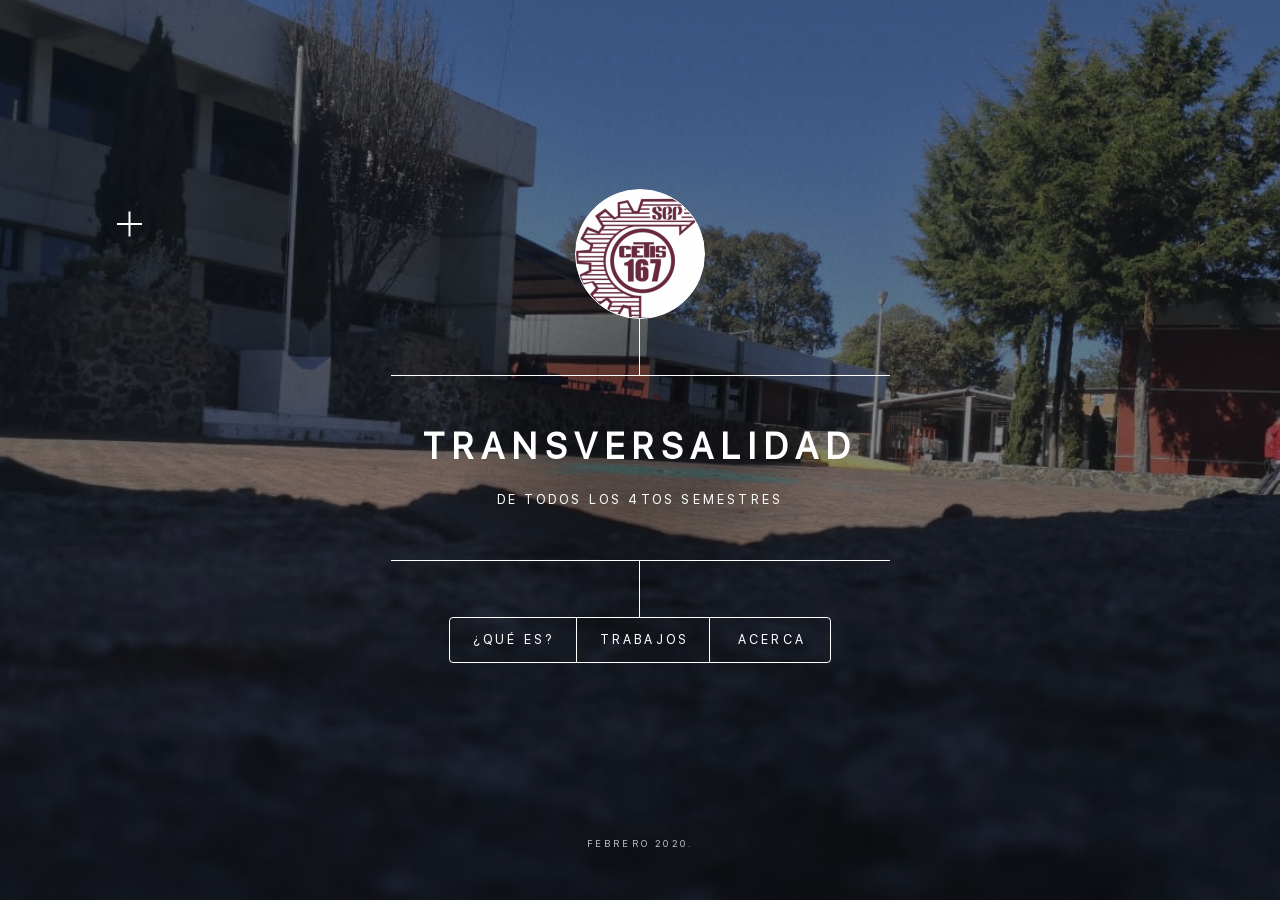
<file: index.html>
<!DOCTYPE HTML>
<html lang="es">
<head>
    <title>CARNICOS</title>
    <meta charset="utf-8" />
    <meta name="viewport" content="width=device-width, initial-scale=1, user-scalable=no" />
    <link rel="stylesheet" href="assets/css/main.css" />
    <link rel="stylesheet" href="assets/css/menu.css">
    <noscript><link rel="stylesheet" href="assets/css/noscript.css" /></noscript>
    <link rel="shortcut icon" href="favicon.ico" type="image/x-icon">
    <link rel="icon" href="favicon.ico" type="image/x-icon">
</head>
 
<body class="is-preload">
    <div id="wrapper">
        <header id="header">
            
            <div class="logo">
                <div class="container">

                    <input type="checkbox" id="toggle">
                    <label for="toggle" class="buton"></label>
            
                    <nav class="nav">
                        <a href="index.html">Inicio</a>
                        <a href="paninis.html">Paninis</a>
                        <a href="embutidos.html">Embutidos</a>
                        <a href="material.html">Materias</a>
                    </nav>
            
                </div>
            </div>
            <div class="content">
                <div class="inner">
                    <h1>Transversalidad</h1>
                    <p>De todos los 4tos semestres</p>
                </div>
            </div>
            <nav>
                <ul>
                    <li><a href="#intro">¿Qué es?</a></li>
                    <li><a href="#work">Trabajos</a></li>
                    <li><a href="#about">Acerca</a></li>
                </ul>
            </nav>
	</header>
        <div id="main">

            <!-- Intro -->
            <article id="intro">
                <h2 class="major">¿Que es "CARNICOS"?</h2>
                <span class="image main"><img src="images/carne.png" alt="CARNICOS" />
                </span>
                <p>El objetivo de este ejercicio es poner en práctica el concepto de transversalidad, desde la 
                    identificación de los aprendi   zajes esperados de cada asignatura, la discusión e identificación  
                    de los aprendizajes esperados comunes para diferentes asignaturas, y la determinación de las
                     evidencias necesarias para comprobar estos aprendizajes en los alumnos, es decir,
                    poner en práctica la transversalidad en el Nuevo Currículo de la Educación Media Superior <br> <center>
                    <a href="#work">---></a> <br><br></center>
                    <center>
                    <a href="paninis.html" class="button">Paninis</a></p>
                    <a href="embutidos.html" class="button">Embutidos</a></p>
                    </center>
                </p>
            </article>
            <article id="work">
                <h2 class="major">Trabajo</h2>
                <span class="image main"><img src="images/img1.jpg" alt="Cestis167" /></span>
                <p>Cada uno de los módulos que integran la carrera técnica tiene competencias profesionales valoradas 
                 y reconocidas en el mercado laboral, así como la identificación de los sitios de inserción, de acuerdo 
                 con el Sistema de Clasificación Industrial de América del Norte <a href="https://www.inegi.org.mx/app/scian/">(SCIAN)</a>, además de la relación de las 
                 ocupaciones según la Clasificación Mexicana de Ocupaciones <a href="https://www.inegi.org.mx/app/biblioteca/ficha.html?upc=702825003336">(CMO)</a>, en las cuales el egresado podrá desarrollar 
                 sus competencias en el sector productivo. Asimismo se contó con la participación de la Secretaría del Trabajo y 
                 Previsión Social en la integración de conceptos correspondientes al tema de productividad laboral incluidos 
                 transversalmente en las competencias profesionales y, por medio de lecturas recomendadas, en el apartado de 
                 fuentes de información. <br> <center>
                <a href="#intro"><---</a>---<a href="#about">---></a></p></center>
                 <section>
                    <center>
                        <a href="material.html" class="button">Ver</a>
                    </center>
                    </section>
            </article>
            <article id="about">
                <h2 class="major">Acerca</h2>
                <span class="image main"><img src="images/abocet.jpg" alt="" /></span>
                 <center><h3>Centro de Estudios Tecnológicos Industrial y de Servicio No. 167 <br>
                "Hermanos Flores Magón" <br> <br>
                <a href="http://cetis167edu.com.mx/" class="button">Visitar</a></h3>
                <h3>Creadores</h3>
                <a href="creators.html" class="button">Ver</a> <br><br> <center>
                <a href="#work"> <--- </a></center>
            </article>
          </div>

        <footer id="footer">
            <p class="copyright">Febrero 2020.</p>
        </footer>
    </div>
    <div id="bg"></div>
    <script src="assets/js/jquery.min.js"></script>
    <script src="assets/js/browser.min.js"></script>
    <script src="assets/js/breakpoints.min.js"></script>
    <script src="assets/js/util.js"></script>
    <script src="assets/js/main.js"></script>

</body>

</html>
</file>
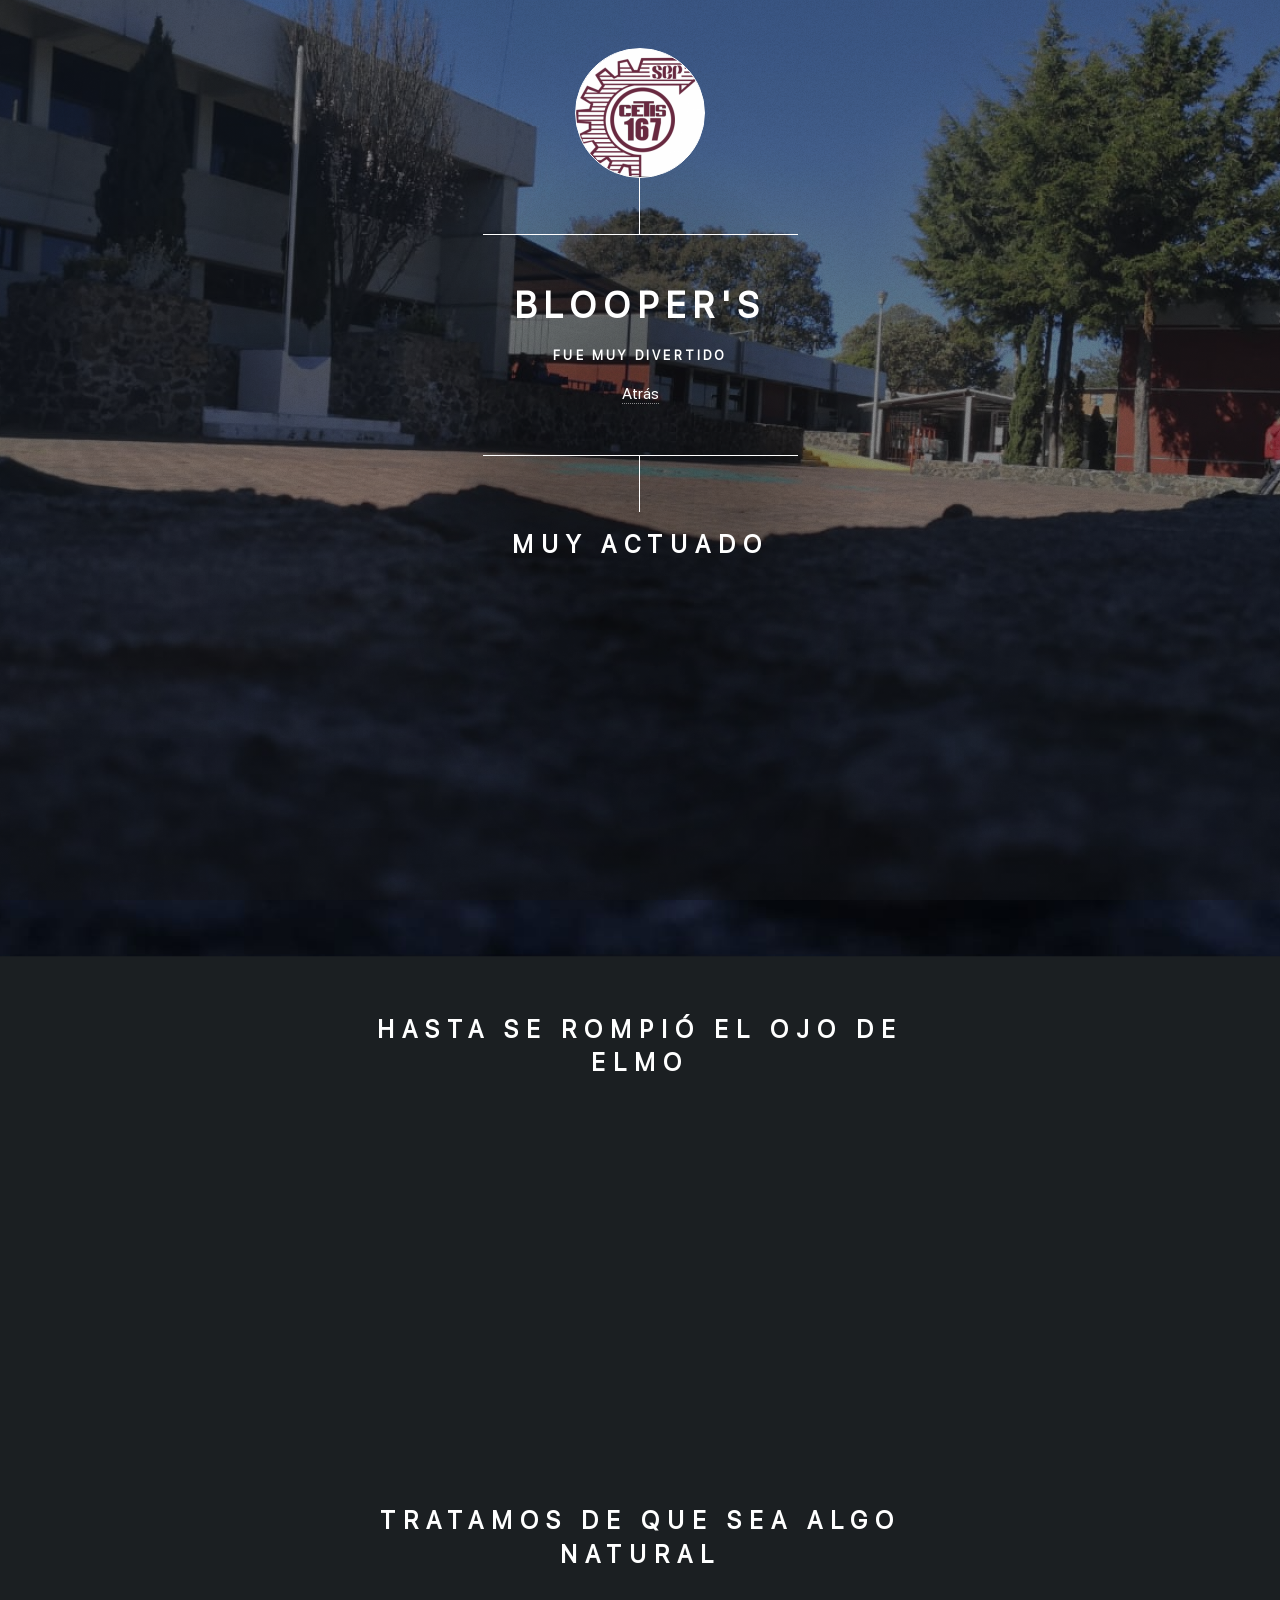
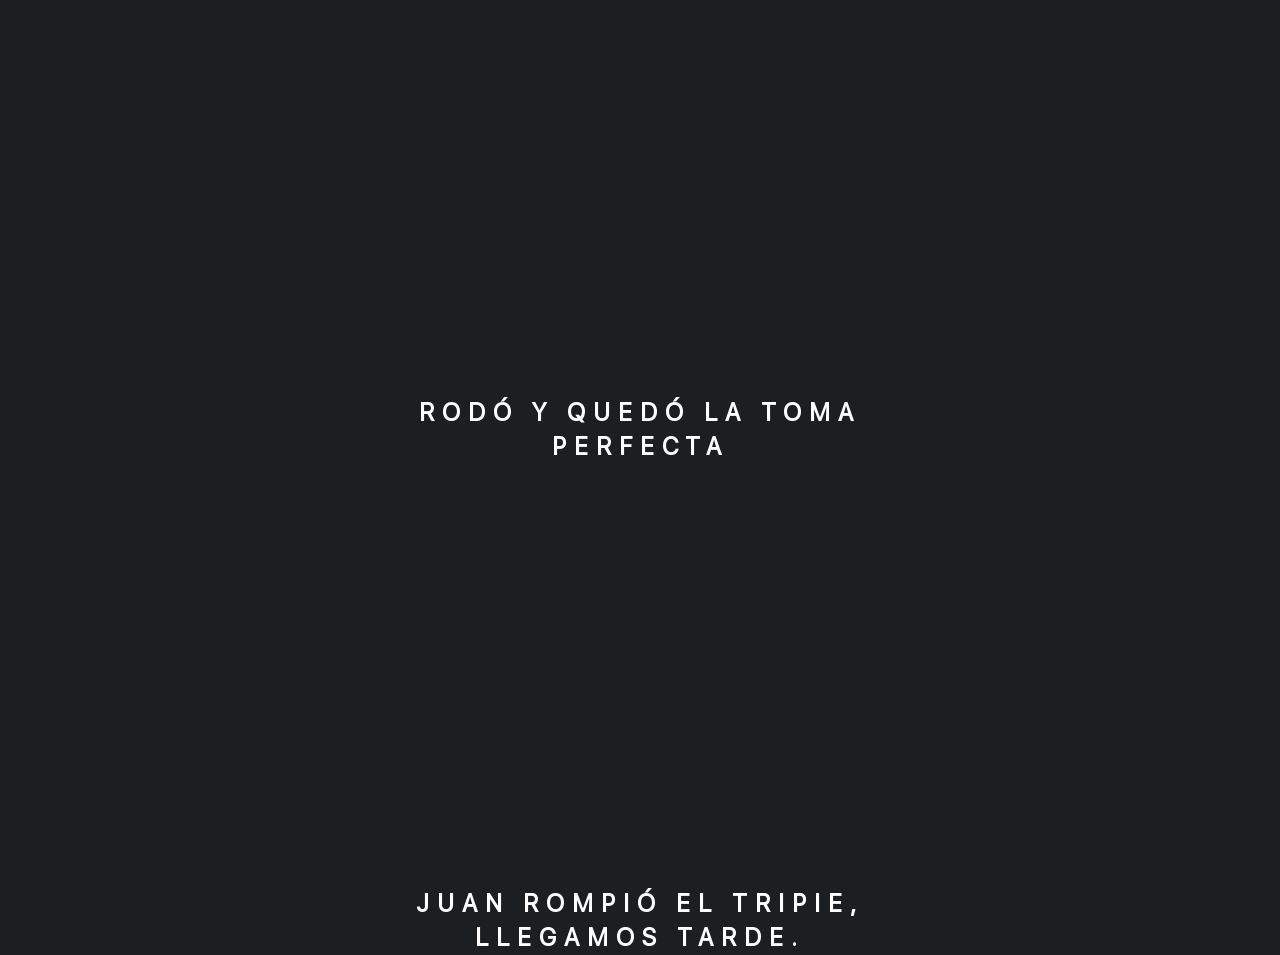
<file: blooper.html>
<!DOCTYPE HTML>
<html lang="es">

<head>
    <title>CARNICOS</title>
    <meta charset="utf-8" />
    <meta name="viewport" content="width=device-width, initial-scale=1, user-scalable=no" />
    <link rel="stylesheet" href="assets/css/main.css" />
    <noscript><link rel="stylesheet" href="assets/css/noscript.css" /></noscript>
    <link rel="shortcut icon" href="favicon.ico" type="image/x-icon">
    <link rel="icon" href="favicon.ico" type="image/x-icon">
</head>

<body class="is-preload">
    <div id="wrapper">
        <header id="header">
            <div class="logo">
                <span></span>
            </div>
            <div class="content">
                <div class="inner">
                    <h1>Blooper's</h1>
                    <h4>Fue muy divertido</h4>
                    <a href="ingles.html">Atrás</a>
                    <p>
                </div>
            </div>
            <section> 
                <main class="main1">
                <center>
                <h2>Muy actuado</h2><br>
                <iframe width="600" height="400" src="https://www.youtube.com/embed/OQc9dLsY_rU" 
                frameborder="0" allow="accelerometer; autoplay; encrypted-media; gyroscope; 
                picture-in-picture" allowfullscreen></iframe>
                <h2>Hasta se rompió el ojo de elmo</h2>
                <iframe width="600" height="400" src="https://www.youtube.com/embed/DL8eVGQKL3U"
                 frameborder="0" allow="accelerometer; autoplay; encrypted-media; gyroscope;
                  picture-in-picture" allowfullscreen></iframe>
                <h2>Tratamos de que sea algo natural</h2>
                <iframe width="600" height="400" src="https://www.youtube.com/embed/O3cGZ-HIvL0"
                 frameborder="0" allow="accelerometer; autoplay; encrypted-media; gyroscope; 
                 picture-in-picture" allowfullscreen></iframe>
                <h2>Rodó y quedó la toma perfecta</h2>
                <iframe width="600" height="400" src="https://www.youtube.com/embed/6qe5jNhbpZk" 
                frameborder="0" allow="accelerometer; autoplay; encrypted-media; gyroscope;
                 picture-in-picture" allowfullscreen></iframe>
                <br>
                <h2>Juan rompió el tripie, llegamos tarde.</h2>
            </main></center>
        </section>
    </div>
    </header>
    <div id="main">
    </div>
    </div>
    <div id="bg"></div>
    <script src="assets/js/jquery.min.js"></script>
    <script src="assets/js/browser.min.js"></script>
    <script src="assets/js/breakpoints.min.js"></script>
    <script src="assets/js/util.js"></script>
    <script src="assets/js/main.js"></script>

</body>

</html>
</file>
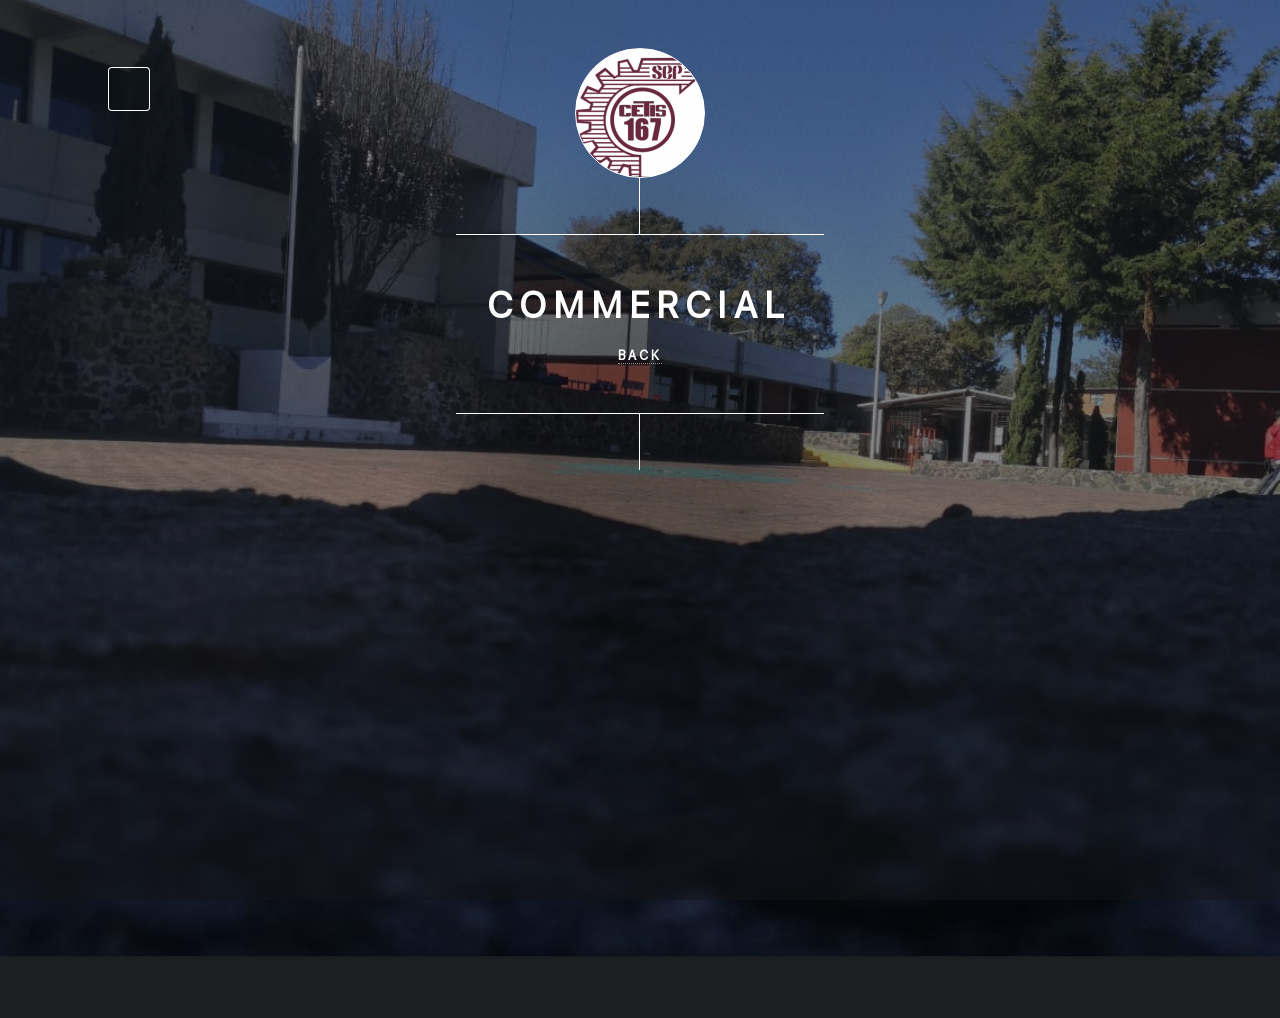
<file: comercial.html>
<!DOCTYPE HTML>
<html lang="es">
<head>
    <title>CARNICOS</title>
    <meta charset="utf-8" />
    <meta name="viewport" content="width=device-width, initial-scale=1, user-scalable=no" />
    <link rel="stylesheet" href="assets/css/main.css" />
    <link rel="stylesheet" href="assets/css/menu.css">
    <noscript><link rel="stylesheet" href="assets/css/noscript.css" /></noscript>
    <link rel="shortcut icon" href="favicon.ico" type="image/x-icon">
    <link rel="icon" href="favicon.ico" type="image/x-icon">
</head>
<body class="is-preload">
    <div id="wrapper">
        <header id="header">
            <div class="logo">
                <div class="container">
                    <input type="checkbox" id="toggle">
                    <label for="toggle" class="button"></label>
                    <nav class="nav">
                        <a href="index.html">Inicio</a>
                    </nav>
                </div>
            </div>
            <div class="content">
                <div class="inner">
                    <h1>commercial</h1>
                        <h4><a href="ingles.html">Back</a></h4>
                </div>
            </div>
            <section>
                <main class="main1">
                    <iframe width="600" height="315" src="https://www.youtube.com/embed/hiUY3EDJ4Ow" 
                            frameborder="0" allow="accelerometer; autoplay; encrypted-media; gyroscope; 
                            picture-in-picture" allowfullscreen></iframe>
                </main>
            </section>
            </header>
        <div id="main"></div></div>
    <div id="bg"></div>
    <script src="assets/js/jquery.min.js"></script>
    <script src="assets/js/browser.min.js"></script>
    <script src="assets/js/breakpoints.min.js"></script>
    <script src="assets/js/util.js"></script>
    <script src="assets/js/main.js"></script>
    <script src="assets/js/script.js"></script>
    <script src="https://code.jquery.com/jquery-3.2.1.js"></script>
<script type="text/javascript">
$(document).ready(function() {
    setTimeout(function() {
        $(".ccontent1").fadeOut(1000);
    },15000);
 
    setTimeout(function() {
        $(".ccontent2").fadeIn(12000);
    },13000);
});
</script>
</body>
</html>
</file>
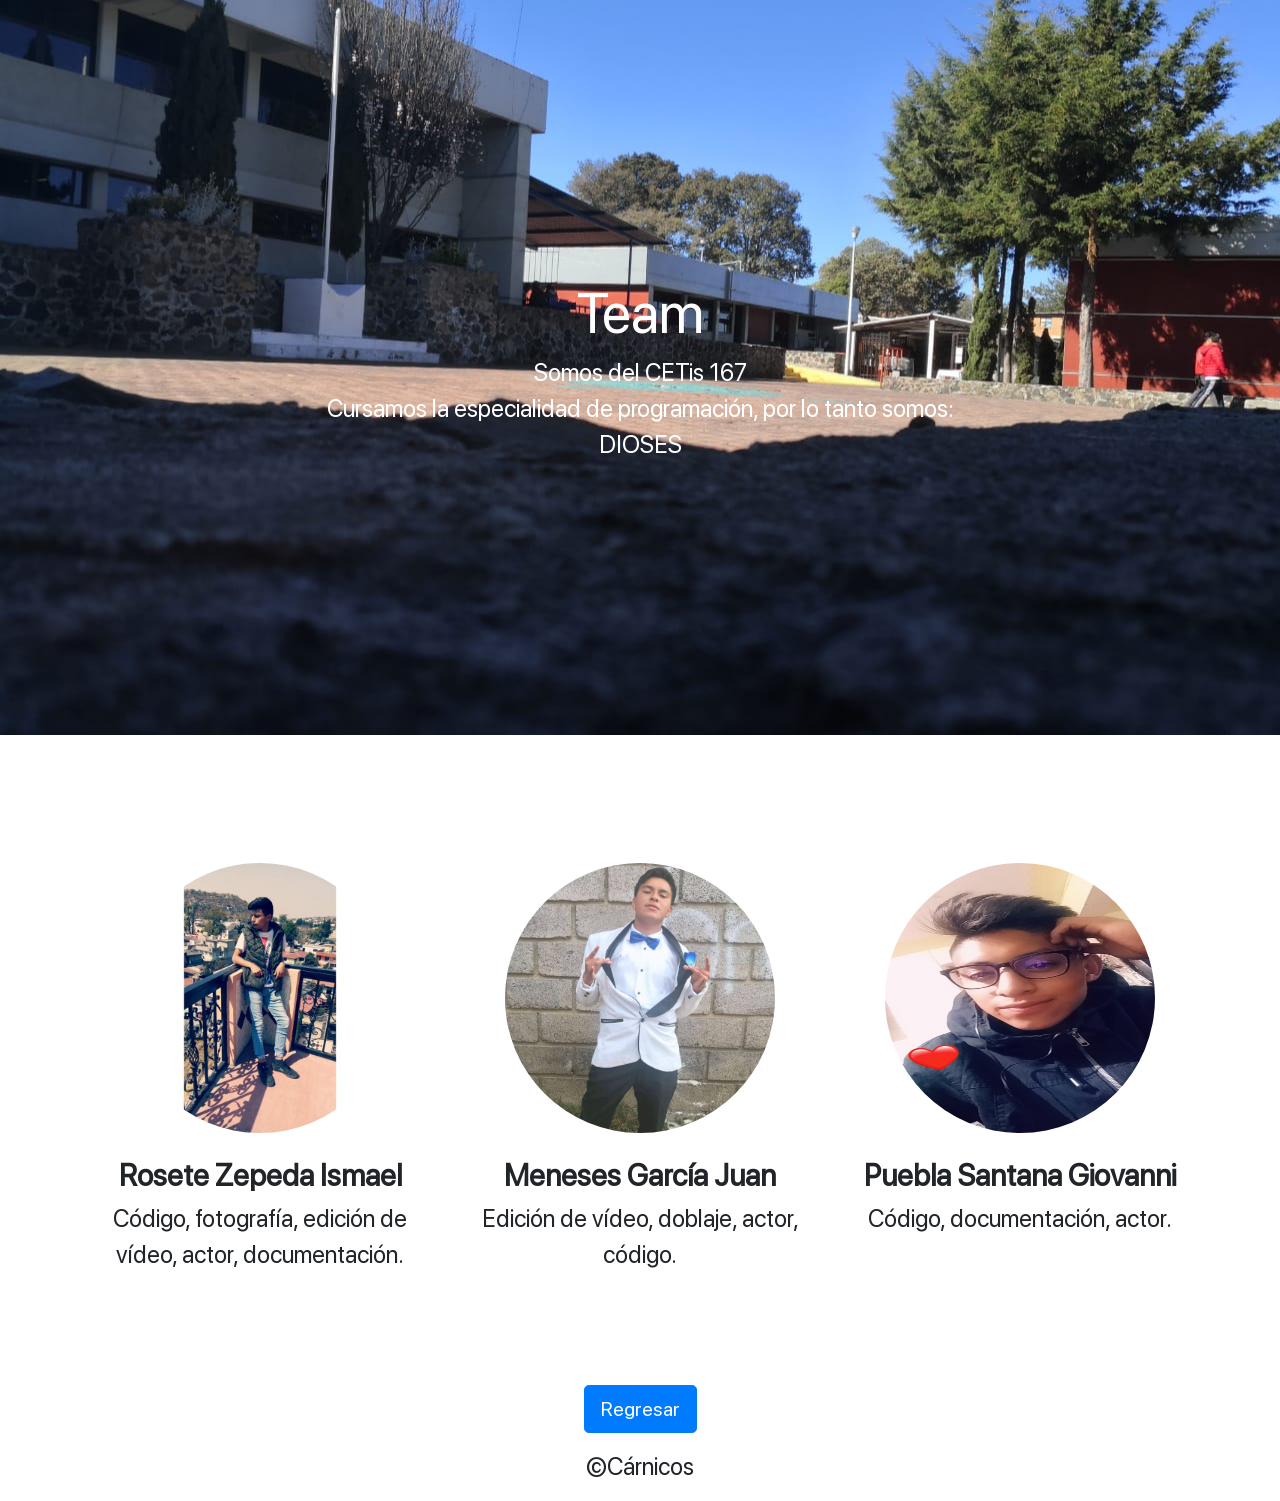
<file: creators.html>
<!DOCTYPE html>
<html lang="es">
  <head>
    <meta charset="utf-8">
    <meta http-equiv="X-UA-Compatible" content="IE=edge">
    <meta name="viewport" content="width=device-width, initial-scale=1">
    <title>Creadores</title>
    <link rel="shortcut icon" href="favicon.ico" type="image/x-icon">
    <link rel="icon" href="favicon.ico" type="image/x-icon">
    <link href="assets/css/bootstrap-4.4.1.css" rel="stylesheet">
    <link rel="stylesheet" href="https://stackpath.bootstrapcdn.com/bootstrap/4.4.1/css/bootstrap.min.css" integrity="sha384-Vkoo8x4CGsO3+Hhxv8T/Q5PaXtkKtu6ug5TOeNV6gBiFeWPGFN9MuhOf23Q9Ifjh" crossorigin="anonymous">

  </head>
  <body>
    <header><center>
      <div class="jumbotron jumbotron-fluid">
        <div class="container"><br><br><br><br><br><br><br><br><br>
          <h1 class="display-4"><strong>Team</strong></h1>
          <p class="lead">Somos del CETis 167 <br>
          Cursamos la especialidad de programación, por lo tanto somos:  <br>
        <strong>DIOSES</strong></p><br><br><br><br><br><br><br><br>
        </div>
      </div>
    </header>
    <section> <br><br>
      <div class="container">
        <div class="row">
          <div class="col-lg-4 col-md-6 col-sm-12 text-center"><br><br>
            <a href=""><img class="rounded-circle" alt="140x140"
            style="width: 270px; height: 270px;" src="images/autores/pa.jpg"><br><br></a>
            <h3><strong>Rosete Zepeda Ismael</strong> </h3>
            <p>Código, fotografía, edición de vídeo, actor, documentación.</p><br><br>
          </div>
          <div class="col-lg-4 col-md-6 col-sm-12 text-center"><br><br>
            <img class="rounded-circle" alt="140x140" 
            style="width: 270px; height: 270px;" src="images/autores/juan.jpeg"><br><br>
            <h3><strong>Meneses García Juan</strong></h3>
            <p>Edición de vídeo, doblaje, actor, código.</p><br><br>
          </div>
          <div class="col-lg-4 col-md-6 col-sm-12 text-center"><br><br>
            <img class="rounded-circle" alt="140x140" 
            style="width: 270px; height: 270px;" src="images/autores/Miler.jpg"><br><br>
            <h3><strong>Puebla Santana Giovanni</strong></h3>
            <p>Código, documentación, actor.</p><br><br>
          </div>
        </div>
    <div class="container">
      <div class="row">
        <div class="col-12 col-md-8 mx-auto">
          <div class="jumbotron2">
            <div class="row text-center">
              <div class="text-center col-12"><br><br>
                
              </div>
            </div>
          </div>
        </div>
      </div>
    </div>
    <footer class="text-center">
      <div class="container">
        <div class="row">
          <div class="col-12">
            <p class="text-center">
              <a class="btn btn-primary btn-lg" href="index.html" role="button">Regresar</a> </p>
            <p>©Cárnicos</p>
          </div>
        </div>
      </div>
    </footer>
  </center>
    <script src="assets/js/js1/jquery-3.4.1.min.js"></script> 
    <script src="assets/js/js1/popper.min.js"></script> 
    <script src="assets/js/js1/bootstrap-4.4.1.js"></script>
  </body>
</html>
</file>
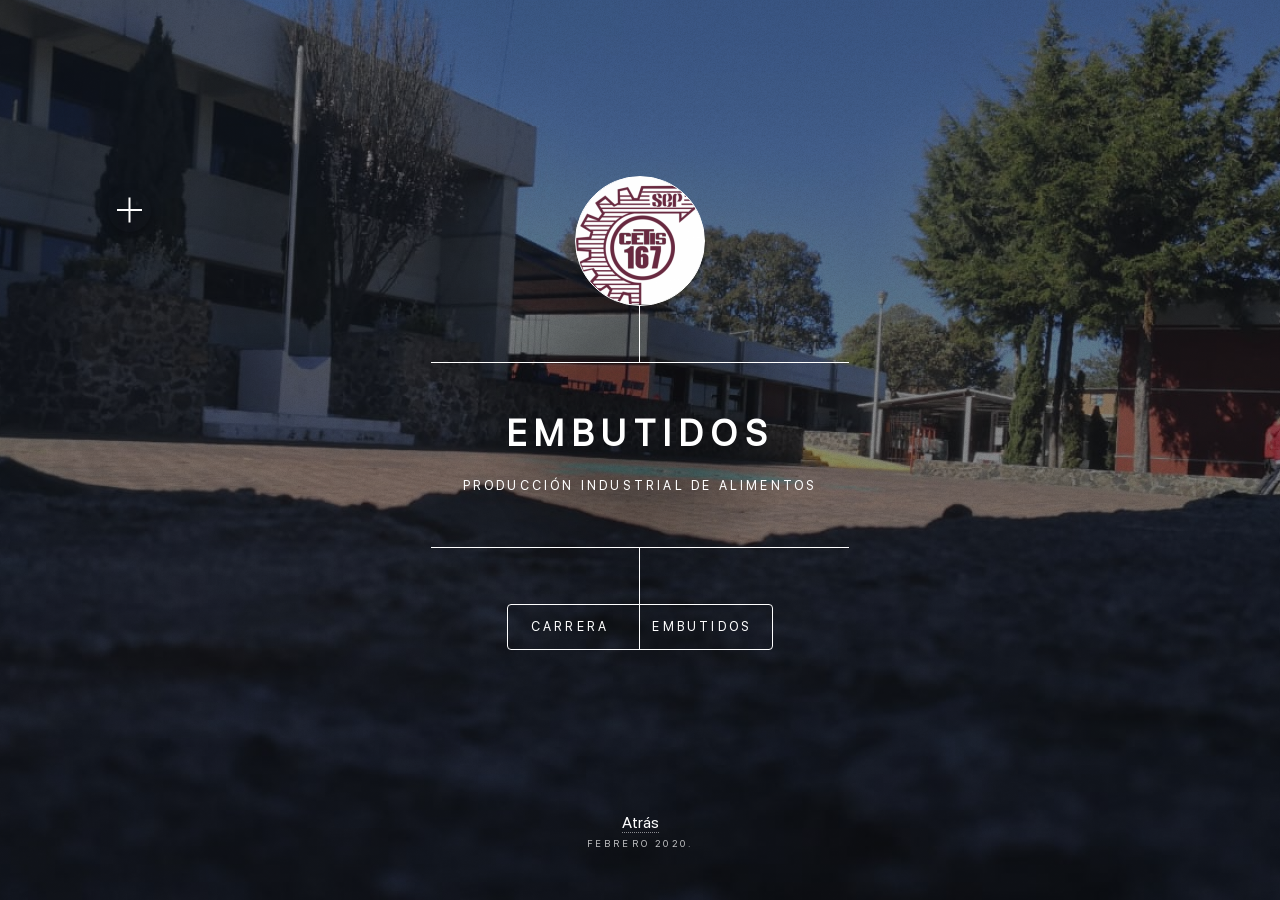
<file: embutidos.html>
<!DOCTYPE HTML>
<html lang="es">
<head>
    <title>CARNICOS</title>
    <meta charset="utf-8" />
    <meta name="viewport" content="width=device-width, initial-scale=1, user-scalable=no" />
    <link rel="stylesheet" href="assets/css/main.css" />
    <link rel="stylesheet" href="assets/css/menu.css">
    <noscript><link rel="stylesheet" href="assets/css/noscript.css" /></noscript>
    <link rel="shortcut icon" href="favicon.ico" type="image/x-icon">
    <link rel="icon" href="favicon.ico" type="image/x-icon">
</head> 
<body class="is-preload">
    <div id="wrapper">
        <header id="header">
            <div class="logo">
                <div class="container">

                    <input type="checkbox" id="toggle">
                    <label for="toggle" class="buton"></label>
            
                    <nav class="nav">
                        <a href="index.html">Inicio</a>
                        <a href="paninis.html">Paninis</a>
                        <a href="material.html">Materias</a>
                    </nav>
            
                </div>
            </div>
            <div class="content">
                <div class="inner">
                    <h1>Embutidos</h1>
                    <p>Producción industrial de alimentos</p>
                </div>
            </div>
            <nav>
                <ul>
                    <li><a href="#intro">Carrera</a></li>
                    <li><a href="#work">Embutidos</a></li>
                </ul>
            </nav>
        </header>
       <div id="main">
            <article id="intro">
                <h2 class="major">Beneficio de la carrera</h2>
                <span class="image main"><img src="images/embu.jpg" alt="Embutido" /></span>
                <p>El Técnico en Producción Industrial de Alimentos desarrollará las
                     competencias en: proceso de materias primas para la obtención de productos,
                      conservación de alimentos, manejo en equipos de laboratorio para identificación 
                      y análisis de alimentos, supervisión de procedimientos alimenticios, permitiendo 
                      así el cumplimiento de las normas de calidad, ecología y salud requeridos en la Industria 
                      de la Transformación. <br><center>
                    <a href="#work">---></a> <br></center>
                </p>
            </article>
            <article id="work">
                <h2 class="major">Embutidos</h2>
                <span class="image main"><img src="images/moida.webp" alt="Carne_Molida" /></span>
                <p>En alimentación se denomina embutido a una pieza de carne picada y condimentada con hierbas 
                aromáticas y diferentes especias (pimentón, pimienta, ajos, romero, tomillo, clavo de olor, 
                jengibre, nuez moscada, etcétera) que es introducida ("embutida") en piel de tripas de cerdo. 
                La tripa natural es la auténtica creadora del gran sabor del embutido natural por sus grandes           
                cualidades en la curación de los embutidos. Su forma de curación ha hecho que sea fácilmente 
                conservable durante períodos de tiempo relativamente largos. Los embutidos se suelen vender en
                carnicerías y más específicamente en charcuterías.<br><br></p>
                <h2 class="major">Embutidos crudos</h2>
                <span class="image main"><img src="images/Ccocisa.webp" alt="cocido"></span>      
                <p>Los embutidos crudos no pasan por proceso de cocción en agua pueden consumirse en estado 
                fresco o cocinados después de la maduración según la capacidad de conservación los embutidos
                crudos pueden clasificarse en embutidos de largo media y corta duración existen diferentes 
                clases de embutidos crudos su diferencia se basa en las sustancias curantes y los condimentos 
                que se le sanciona para obtener el aroma color y sabor deseado dentro de las bases de los embutidos 
                crudos </p><br><br>
                <h2 class="major">Embutidos cocidos</h2>
                <span class="image main"><img src="images/em2.jpg" alt="cocido"></span>      
                <p>Esta clase de embutidos se fabrica a partir de carne grasa de cerdo dice sangre y tendones
                     tales materias primas se someten a un tratamiento de calor antes de ser sazonadas
                     triturados y embutidas los embutidos cocidos se clasifican de la siguiente manera
                   <ul>
                       <li> Embutidos de sangre como la morcilla y la moronga</li>
                       <li> Embutido de hígado como el paté </li>
                       <li>Embutidos de gelatina como el queso de puerco </li>
                   </ul>
                    Los embutidos cocidos son de corta duración debido a la composición de las materias 
                    primas y su proceso de elaboración</p><br><br>
                <h2 class="major">Embutidos escaldados</h2> 
                <span class="image main"><img src="images/em3.jpg" alt="cocido"></span>      
                <p>Se elabora a partir de carne fresca sometida a un proceso de escaldado por poco tiempo antes
                   de su comercialización este tratamiento de color se aplica con el fin de disminuir el 
                   contenido de microorganismos favoreciendo a conservación y coagulación de las proteínas
                   de manera que se forme una masa consistente el escaldado es un tratamiento suave con 
                   agua caliente a 75 grados centígrados durante un tiempo que depende del embutido la 
                   carne qué se utiliza en la elaboración debe ser de animales jóvenes y magros no debe 
                   emplearse carne congelada o de animales viejos</p><br><br>
                   <h2 class="major">Embutidos de galetina</h2>
                   <span class="image main"><img src="images/sal.jpg" alt="cocido"></span>      
                   <p>Este embutido se prepara con partes carnosas y grasas de cabeza de cerdo los ingredientes
                   no se trituran sino que se prensan en un mol de la elaboración de queso de puerco consiste 
                   en poner a hervir la cabeza tendones cartílagos y orejas limpios en una cantidad de agua 
                   suficiente para recubrir el conjunto de todos los ingredientes se adicionan 20 gramos de 
                   sal y 2 gramos de pimienta por kilo de cabeza y se deja hervir hasta lograr que se desprenda 
                   la carne de los huesos</p><br><br>
                   <h2 class="major">Embutidos curados</h2>
                   <span class="image main"><img src="images/em4.jpg" alt="cocido"></span>      
                   <p>La carne de este producto se somete al curado con el fin de mejorar 
                    su capacidad de conservar el sabor olor y consistencia del producto 
                    las carnes curadas se preparan con una salmuera preparación de agua 
                    sal y azúcar la concentración de sal y el azúcar disueltas en el agua
                    depende del producto a elaborar la salmuera en su inicio presenta un pH 
                    5.3 hasta lograr un pH de 7 estas inyectan las piezas de carne por ejemplo 
                    para la chuleta ahumada se inyecta hasta lograr un 10% más de su peso total
                   </p><br><br><center>
                 <a href="#intro"> <--- </a></p>    
                </center>
            </article>
          </div>
        <footer id="footer">
            <a href="index.html">Atrás</a>
            <p class="copyright">Febrero 2020.</p>
        </footer>
    </div>
    <div id="bg"></div>
    <script src="assets/js/jquery.min.js"></script>
    <script src="assets/js/browser.min.js"></script>
    <script src="assets/js/breakpoints.min.js"></script>
    <script src="assets/js/util.js"></script>
    <script src="assets/js/main.js"></script>
</body>
</html>
</file>
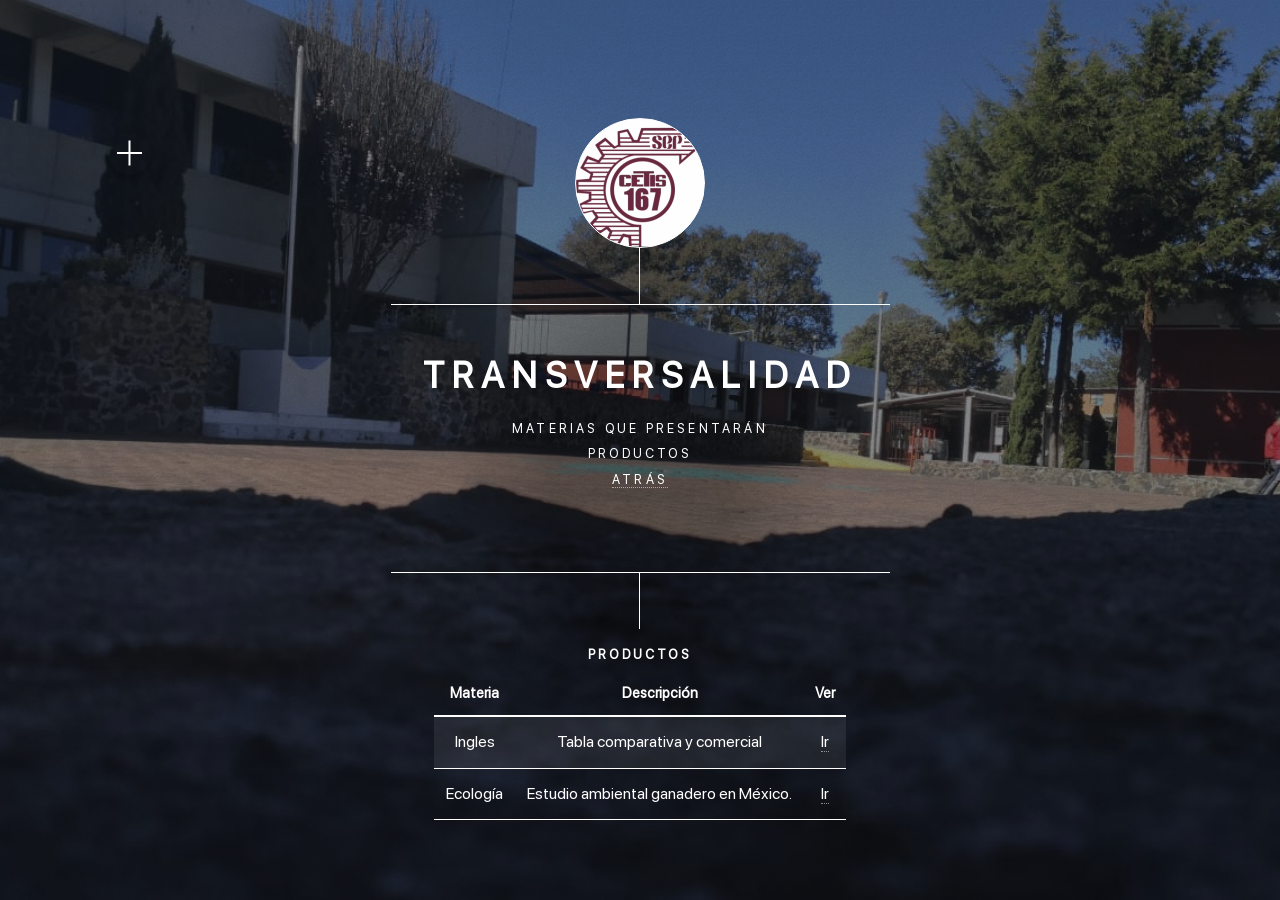
<file: material.html>
<!DOCTYPE HTML>
<html lang="es">
<head>
    <title>CARNICOS</title>
    <meta charset="utf-8" />
    <meta name="viewport" content="width=device-width, initial-scale=1, user-scalable=no" />
    <link rel="stylesheet" href="assets/css/main.css" />
    <link rel="stylesheet" href="assets/css/menu.css">
    <noscript><link rel="stylesheet" href="assets/css/noscript.css" /></noscript>
    <link rel="shortcut icon" href="favicon.ico" type="image/x-icon">
    <link rel="icon" href="favicon.ico" type="image/x-icon">
</head>
<body class="is-preload">
    <div id="wrapper">
        <header id="header">
            <div class="logo">
                <div class="container">
                    <input type="checkbox" id="toggle">
                    <label for="toggle" class="buton"></label>
                    <nav class="nav">
                        <a href="index.html">Inicio</a>
                    </nav>
                </div>
            </div>
            <div class="content">
                <div class="inner">
                    <h1>Transversalidad</h1>
                    <p>Materias que presentarán <br>
                        productos <br>
                        <a href="index.html">Atrás</a><p>
                </div>
            </div>
                <section>
                    <h3 class="major"></h3>
                    <h4>Productos</h4>
                    <div class="table-wrapper">
                        <table>
                            <thead>
                                <tr>
                                    <th>Materia</th>
                                    <th>Descripción</th>
                                    <th>Ver</th>
                                </tr>
                            </thead>
                            <tbody>
                                <tr>
                                    <td>Ingles</td>
                                    <td>Tabla comparativa y comercial</td>
                                    <td><a href="ingles.html">Ir</a></td>
                                </tr>
                                <tr>
                                    <td>Ecología</td>
                                    <td>Estudio ambiental ganadero en México.</td>
                                    <td><a href="https://drive.google.com/file/d/15tJUpS9vRzaNjKSkMHi3ARgMLbTz2smc/view?usp=sharing">Ir</a></td>
                                </tr>
                            </tbody>                            
                        </table>
                    </div>
                </section>
            </div>
        </header>
        <div id="main">
        </div>
    </div>
    <div id="bg"></div>
    <script src="assets/js/jquery.min.js"></script>
    <script src="assets/js/browser.min.js"></script>
    <script src="assets/js/breakpoints.min.js"></script>
    <script src="assets/js/util.js"></script>
    <script src="assets/js/main.js"></script>

</body>

</html>
</file>
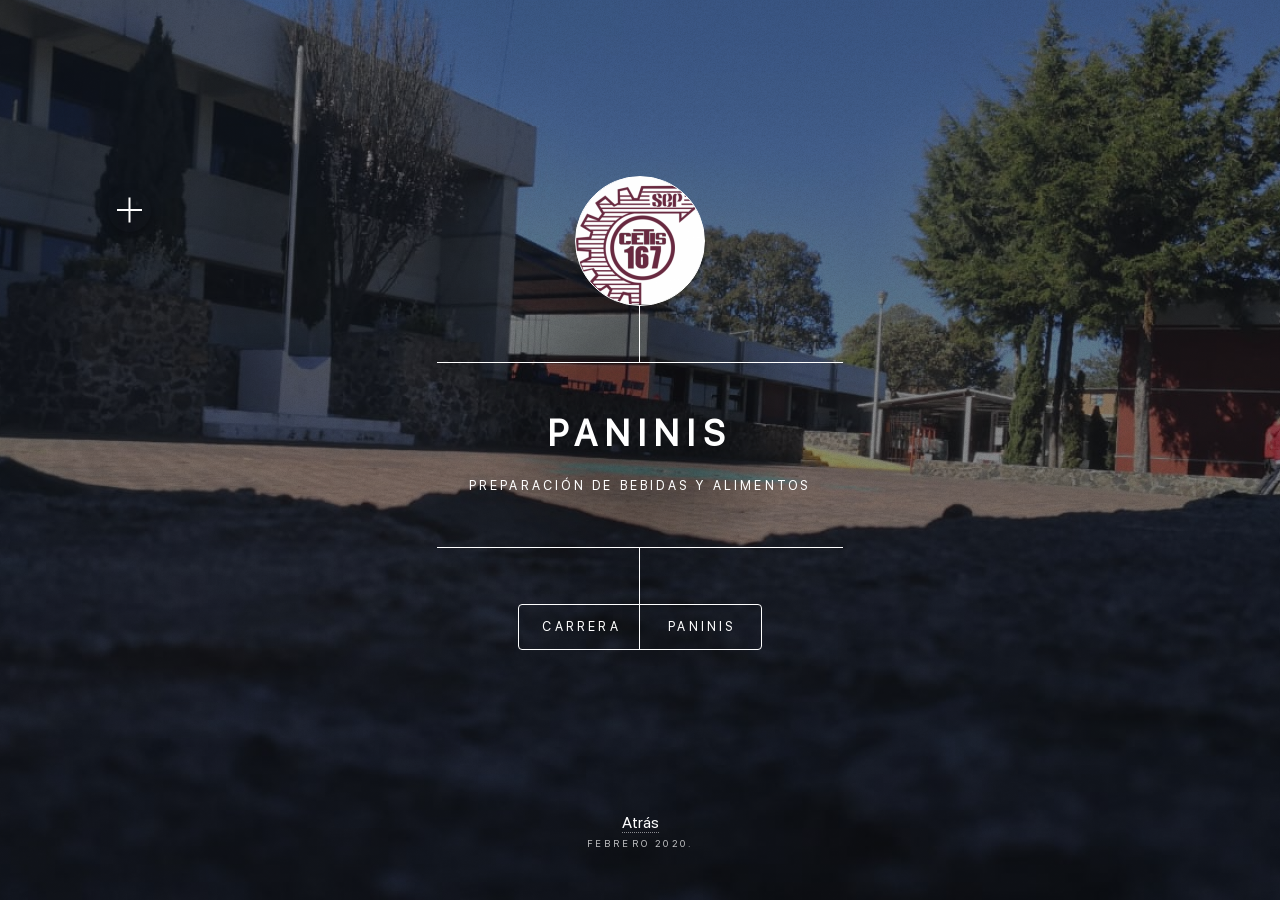
<file: paninis.html>
<!DOCTYPE HTML>
<html lang="es">

<head>
    <title>CARNICOS</title>
    <meta charset="utf-8" />
    <meta name="viewport" content="width=device-width, initial-scale=1, user-scalable=no" />
    <link rel="stylesheet" href="assets/css/main.css" />
    <link rel="stylesheet" href="assets/css/menu.css">
    <noscript><link rel="stylesheet" href="assets/css/noscript.css" /></noscript>
    <link rel="shortcut icon" href="favicon.ico" type="image/x-icon">
    <link rel="icon" href="favicon.ico" type="image/x-icon">
</head>
 
<body class="is-preload">
    <div id="wrapper">
        <header id="header">
            <div class="logo">
                <div class="container">

                    <input type="checkbox" id="toggle">
                    <label for="toggle" class="buton"></label>
            
                    <nav class="nav">
                        <a href="index.html">Inicio</a>
                        <a href="embutidos.html">Embutidos</a>
                        <a href="material.html">Materias</a>
                    </nav>
            
                </div>
            </div>
            <div class="content">
                <div class="inner">
                    <h1>Paninis</h1>
                    <p>Preparación de bebidas y alimentos</p>
                </div>
            </div>
            <nav>
                <ul>
                    <li><a href="#intro">Carrera</a></li>
                    <li><a href="#work">Paninis</a></li>
                </ul>
            </nav>
        </header>

        <!-- Main -->
        <div id="main">

            <!-- Intro -->
            <article id="intro">
                <h2 class="major">Beneficio de la carrera</h2>
                <span class="image main"><img src="images/cocina.jpg" alt="Cocina" />
                </span>
                <p>El Técnico en Preparación de Alimentos y Bebidas, desarrollará las 
                    competencias en: preparación de alimentos y bebidas y servicios integrales, 
                    coordinación de eventos turísticos, socioculturales, de negocios y procesos 
                    productivos independientes según las necesidades del entorno. <br> <center>
                    <a href="#work">---></a> <br></center>
                </p>
            </article>
            <article id="work">
                <h2 class="major">¿Paninis?</h2>
                <span class="image main"><img src="images/paninis.jpg" alt="Cestis167" /></span>
                <p>El panini o panino es una variedad de sándwich de origen italiano, que tiene distribución
                     internacional. En Italia, un panino habitualmente se prepara con un panecillo pequeño o 
                     un pedazo de pan, por lo general una ciabatta o una roseta. El pan se corta horizontalmente 
                     y se rellena con salami, jamón, queso, mortadela y algunos otros alimentos, a veces se sirve 
                     caliente después de haber sido presionado en una parrilla. Un panino tostado, coloquialmente 
                     llamado «toast», está hecho de dos rebanadas verticales de pan cassetta casi siempre rellenas 
                     de prosciutto y unas rebanadas de queso, y cocinado a la plancha en una prensa de sándwiches. 
                     En el centro de Italia, existe una versión popular de panino que está lleno de porchetta, es decir,
                      trozos de carne de cerdo asada. Tradicionalmente se sirve sin ningún tipo de salsa o aceite. <br><center>
                 <a href="#intro"> <---</a></p>
                </center>
            </article>
          </div>
          <footer id="footer">
            <a href="index.html">Atrás</a>
            <p class="copyright">Febrero 2020.</p>
        </footer>
    </div>
    <div id="bg"></div>
    <script src="assets/js/jquery.min.js"></script>
    <script src="assets/js/browser.min.js"></script>
    <script src="assets/js/breakpoints.min.js"></script>
    <script src="assets/js/util.js"></script>
    <script src="assets/js/main.js"></script>

</body>

</html>
</file>
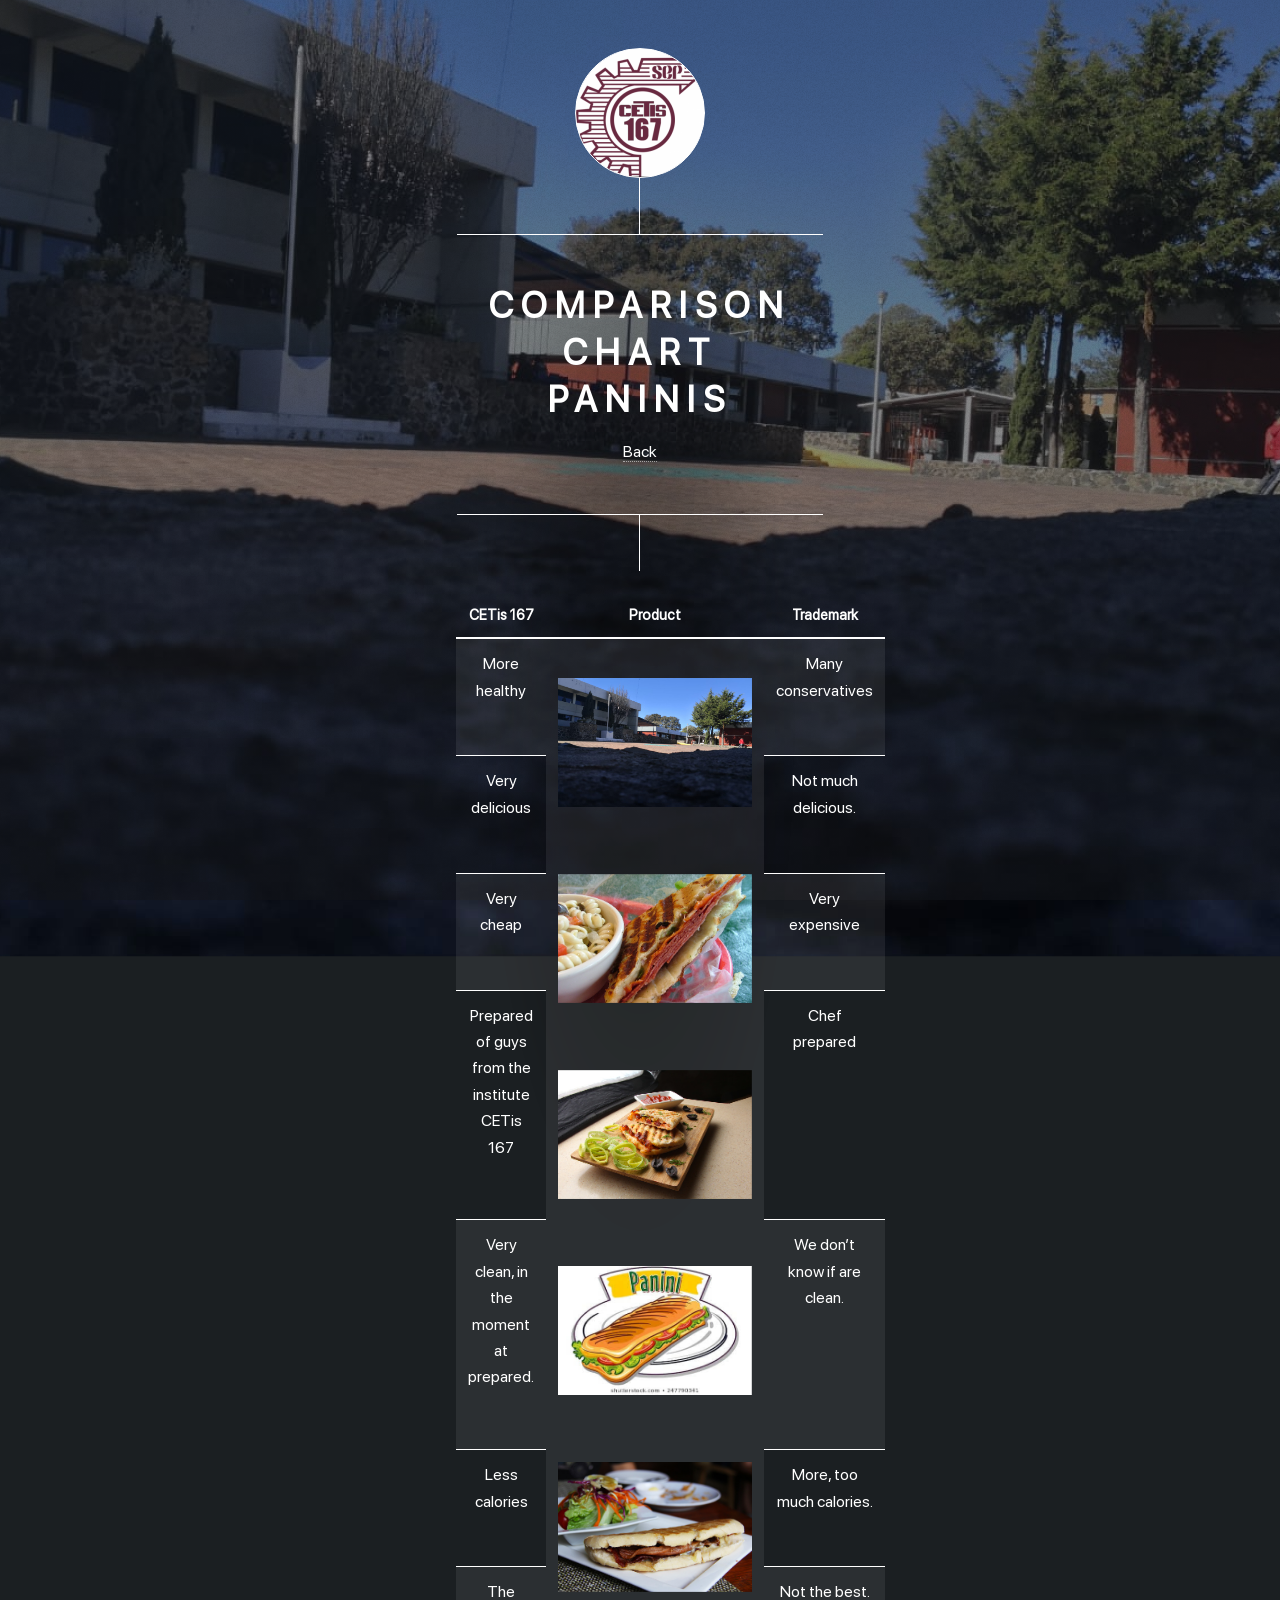
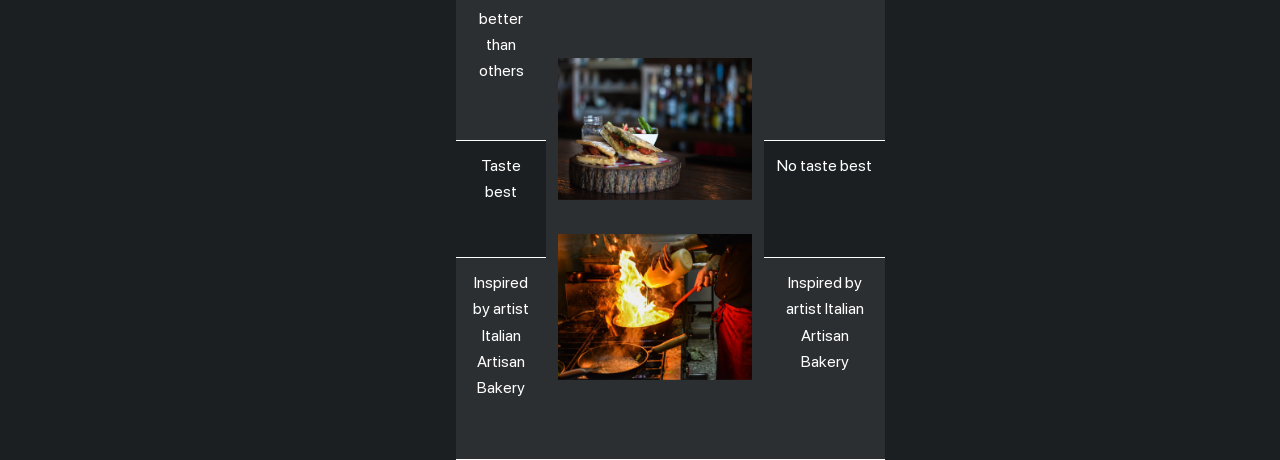
<file: tabla.html>
<!DOCTYPE HTML>
<html lang="es">

<head>
    <title>CARNICOS</title>
    <meta charset="utf-8" />
    <meta name="viewport" content="width=device-width, initial-scale=1, user-scalable=no" />
    <link rel="stylesheet" href="assets/css/main.css" />
    <noscript><link rel="stylesheet" href="assets/css/noscript.css" /></noscript>
    <link rel="shortcut icon" href="favicon.ico" type="image/x-icon">
    <link rel="icon" href="favicon.ico" type="image/x-icon">
</head>

<body class="is-preload">
    <div id="wrapper">
        <header id="header">
            <div class="logo">
                <span></span>
            </div>
            <div class="content">
                <div class="inner">
                    <h1>Comparison<br>chart<br>Paninis </h1>
                    <a href="ingles.html">Back</a>
                    <p>
                </div>
            </div>
            <section> <main>
                <h3 class="major"></h3>
                <div class="table-wrapper">
                    <div style="text-align:center;">
                    <table>
                        <thead>
                            <tr> 
                                <th><center>CETis 167</center></th>
                                <th><center>Product</center></th>
                                <th><center>Trademark</center></th>
                            </tr>
                        </thead>
        <tbody>
            <tr class="c1">
                <td class="c4" colspan="1" rowspan="1">
                    <p class="c3"><span class="c0">More healthy</span></p>
                </td>
                <td class="c4" colspan="1" rowspan="9"> <br>
                    <p class="c3"><span style="overflow: hidden; display: inline-block; margin: 0.00px 0.00px; border: 0.00px solid #000000; transform: rotate(0.00rad) translateZ(0px); -webkit-transform: rotate(0.00rad) translateZ(0px); width: 194.00px; height: 129.33px;"><img alt="" src="images/img1.jpg" style="width: 194.00px; height: 129.33px; margin-left: 0.00px; margin-top: 0.00px; transform: rotate(0.00rad) translateZ(0px); -webkit-transform: rotate(0.00rad) translateZ(0px);" title="Escuela"></span> <br> <br>
                    <p class="c3"><span style="overflow: hidden; display: inline-block; margin: 0.00px 0.00px; border: 0.00px solid #000000; transform: rotate(0.00rad) translateZ(0px); -webkit-transform: rotate(0.00rad) translateZ(0px); width: 194.00px; height: 129.33px;"><img alt="" src="images/image1.jpg" style="width: 194.00px; height: 129.33px; margin-left: 0.00px; margin-top: 0.00px; transform: rotate(0.00rad) translateZ(0px); -webkit-transform: rotate(0.00rad) translateZ(0px);" title="1"></span> <br> <br>
                    <p class="c3"><span style="overflow: hidden; display: inline-block; margin: 0.00px 0.00px; border: 0.00px solid #000000; transform: rotate(0.00rad) translateZ(0px); -webkit-transform: rotate(0.00rad) translateZ(0px); width: 194.00px; height: 129.33px;"><img alt="" src="images/image2.jpg" style="width: 194.00px; height: 129.33px; margin-left: 0.00px; margin-top: 0.00px; transform: rotate(0.00rad) translateZ(0px); -webkit-transform: rotate(0.00rad) translateZ(0px);" title="2"></span> <br> <br>
                    <p class="c3"><span style="overflow: hidden; display: inline-block; margin: 0.00px 0.00px; border: 0.00px solid #000000; transform: rotate(0.00rad) translateZ(0px); -webkit-transform: rotate(0.00rad) translateZ(0px); width: 194.00px; height: 129.33px;"><img alt="" src="images/image3.png" style="width: 194.00px; height: 129.33px; margin-left: 0.00px; margin-top: 0.00px; transform: rotate(0.00rad) translateZ(0px); -webkit-transform: rotate(0.00rad) translateZ(0px);" title="3"></span> <br> <br>
                    <p class="c3"><span style="overflow: hidden; display: inline-block; margin: 0.00px 0.00px; border: 0.00px solid #000000; transform: rotate(0.00rad) translateZ(0px); -webkit-transform: rotate(0.00rad) translateZ(0px); width: 194.00px; height: 129.33px;"><img alt="" src="images/image4.jpg" style="width: 194.00px; height: 129.33px; margin-left: 0.00px; margin-top: 0.00px; transform: rotate(0.00rad) translateZ(0px); -webkit-transform: rotate(0.00rad) translateZ(0px);" title="4"></span> <br> <br>
                    <p class="c3"><span style="overflow: hidden; display: inline-block; margin: 0.00px 0.00px; border: 0.00px solid #000000; transform: rotate(0.00rad) translateZ(0px); -webkit-transform: rotate(0.00rad) translateZ(0px); width: 194.00px; height: 141.33px;"><img alt="" src="images/image5.jpg" style="width: 194.00px; height: 141.33px; margin-left: 0.00px; margin-top: 0.00px; transform: rotate(0.00rad) translateZ(0px); -webkit-transform: rotate(0.00rad) translateZ(0px);" title="6"></span> <br> <br>
                        <span style="overflow: hidden; display: inline-block; margin: 0.00px 0.00px; border: 0.00px solid #000000; transform: rotate(0.00rad) translateZ(0px); -webkit-transform: rotate(0.00rad) translateZ(0px); width: 194.00px; height: 145.33px;"><img alt="" src="images/image6.jpg" style="width: 194.00px; height: 145.33px; margin-left: 0.00px; margin-top: 0.00px; transform: rotate(0.00rad) translateZ(0px); -webkit-transform: rotate(0.00rad) translateZ(0px);" title="6"></span> <br><br>
                    </p>
                </td>
                <td class="c4" colspan="1" rowspan="1">
                    <p class="c3"><span class="c0">Many conservatives</span></p>
                </td>
            </tr>
            <tr class="c6">
                <td class="c4" colspan="1" rowspan="1">
                    <p class="c3"><span class="c0">Very delicious</span></p>
                </td>
                <td class="c4" colspan="1" rowspan="1">
                    <p class="c3"><span class="c0">Not much delicious.</span></p>
                </td>
            </tr>
            <tr class="c6">
                <td class="c4" colspan="1" rowspan="1">
                    <p class="c3"><span class="c0">Very cheap</span></p>
                </td>
                <td class="c4" colspan="1" rowspan="1">
                    <p class="c3"><span class="c0">Very expensive</span></p>
                </td>
            </tr>
            <tr class="c10">
                <td class="c4" colspan="1" rowspan="1">
                    <p class="c3"><span class="c0">Prepared of guys from the institute CETis 167</span></p>
                </td>
                <td class="c4" colspan="1" rowspan="1">
                    <p class="c3"><span class="c0">Chef prepared</span></p>
                </td>
            </tr>
            <tr class="c10">
                <td class="c4" colspan="1" rowspan="1">
                    <p class="c3"><span class="c0">Very clean, in the moment at prepared.</span></p>
                </td>
                <td class="c4" colspan="1" rowspan="1">
                    <p class="c3"><span class="c0">We don&rsquo;t know if are clean.</span></p>
                </td>
            </tr>
            <tr class="c17">
                <td class="c4" colspan="1" rowspan="1">
                    <p class="c3"><span class="c0">Less calories</span></p>
                </td>
                <td class="c4" colspan="1" rowspan="1">
                    <p class="c3"><span class="c0">More, too much calories.</span></p>
                </td>
            </tr>
            <tr class="c16">
                <td class="c4" colspan="1" rowspan="1">
                    <p class="c3"><span class="c0">The better than others</span></p>
                </td>
                <td class="c4" colspan="1" rowspan="1">
                    <p class="c3"><span class="c0">Not the best.</span></p>
                </td>
            </tr>
            <tr class="c14">
                <td class="c4" colspan="1" rowspan="1">
                    <p class="c3"><span class="c0">Taste best</span></p>
                </td>
                <td class="c4" colspan="1" rowspan="1">
                    <p class="c3"><span class="c0">No taste best</span></p>
                </td>
            </tr>
            <tr class="c9">
                <td class="c4" colspan="1" rowspan="1">
                    <p class="c3"><span class="c0">Inspired by artist Italian Artisan Bakery</span></p>
                </td>
                <td class="c4" colspan="1" rowspan="1">
                    <p class="c3"><span class="c0">Inspired by artist Italian Artisan Bakery</span></p>
                </td>
            </tr>
        </tbody>
    </table> </div>
    <p class="c8"><span class="c13"></span></p>
                </div>
            </section></main>
    </div>
    </header>
    <div id="main">
    </div>
    </div>
    <div id="bg"></div>
    <script src="assets/js/jquery.min.js"></script>
    <script src="assets/js/browser.min.js"></script>
    <script src="assets/js/breakpoints.min.js"></script>
    <script src="assets/js/util.js"></script>
    <script src="assets/js/main.js"></script>

</body>

</html>
</file>
<file: assets/css/main.css>
@font-face {
  font-family: "mifuente";
  font-style: normal;
  font-weight: 400;
  src: url('webfontos/source-sans-pro-v13-latin-regular.eot');
  src: local('Source Sans Pro Regular'), local('SourceSansPro-Regular'),
       url('../fonts/source-sans-pro-v13-latin-regular.svg#SourceSansPro') format('svg'),
       url('fonts/Net-SFProDisplay-Regular.ttf  '),
       url('fonts/source-sans-pro-v13-latin-regular.ttf');
    }
html,body,div,span,applet,object,iframe,h1,h2,h3,h4,h5,h6,p,blockquote,pre,a,img,i,center,dl,dt,dd,ol,ul,
li,fieldset,form,label,legend,table,caption,tbody,tfoot,thead,tr,th,td,article,aside,canvas,figure,figcaption,
footer,header,menu,nav,section,audio,video {
    margin: 0;
    padding: 0;
    border: 0;
    font-size: 100%;
    font: inherit;
    vertical-align: baseline;
}
table {
    border-collapse: collapse;
    border-spacing: 0;
}
body {
    -webkit-text-size-adjust: none;
}
@-ms-viewport {
    width: device-width;
}

@media screen and (max-width: 480px) {
    html,
    body {
        min-width: 320px;
    }
}
html {
    box-sizing: border-box;
}
*,
*:before,
*:after {
    box-sizing: inherit;
}
body {
    background: #1b1f22;
}
body.is-preload *,
body.is-preload *:before,
body.is-preload *:after {
    -moz-animation: none !important;
    -webkit-animation: none !important;
    -ms-animation: none !important;
    animation: none !important;
    -moz-transition: none !important;
    -webkit-transition: none !important;
    -ms-transition: none !important;
    transition: none !important;
}
html {
    font-size: 16pt;
    font-family: "mifuente";
}
@media screen and (max-width: 1680px) {
    html {
        font-size: 12pt;
    font-family: "mifuente";
    }
}
@media screen and (max-width: 736px) {
    html {
        font-size: 11pt;
    font-family: "mifuente";
    }
}
@media screen and (max-width: 360px) {
    html {
        font-size: 10pt;
        font-family: "mifuente";
    }
}
body{
    color: #ffffff;
    font-family: "mifuente";
    font-weight: 300;
    font-size: 1rem;
    line-height: 1.65;
}
a {
    -moz-transition: color 0.2s ease-in-out, background-color 0.2s ease-in-out, border-bottom-color 0.2s ease-in-out;
    -webkit-transition: color 0.2s ease-in-out, background-color 0.2s ease-in-out, border-bottom-color 0.2s ease-in-out;
    -ms-transition: color 0.2s ease-in-out, background-color 0.2s ease-in-out, border-bottom-color 0.2s ease-in-out;
    transition: color 0.2s ease-in-out, background-color 0.2s ease-in-out, border-bottom-color 0.2s ease-in-out;
    border-bottom: dotted 1px rgba(255, 255, 255, 0.5);
    text-decoration: none;
    color: inherit;
}
a:hover {
    border-bottom-color: transparent;
}
p {
    margin: 0 0 2rem 0;
}
h1,h2,h3,h4,h5,h6 {
    color: #ffffff;
    font-weight: 600;
    line-height: 1.5;
    margin: 0 0 1rem 0;
    text-transform: uppercase;
    letter-spacing: 0.2rem;
}
h1 a,h2 a,h3 a,h4 a,h5 a,h6 a {
    color: inherit;
    text-decoration: none;
}
h1 {
    font-size: 2.25rem;
    line-height: 1.3;
    letter-spacing: 0.5rem;
}
h2 {
    font-size: 1.5rem;
    line-height: 1.4;
    letter-spacing: 0.5rem;
}
h3 {
    font-size: 1rem;
}
h4 {
    font-size: 0.8rem;
}
h5 {
    font-size: 0.7rem;
}
h6 {
   font-size: 0.6rem;
}
@media screen and (max-width: 736px) {
    h1 {
        font-size: 1.75rem;
        line-height: 1.4;
    }
    h2 {
        font-size: 1.25em;
        line-height: 1.5;
    }
}
pre {
    -webkit-overflow-scrolling: touch;
    font-family: "mifuente";
    font-size: 0.9rem;
    margin: 0 0 2rem 0;
}
pre code {
    display: block;
    line-height: 1.75;
    padding: 1rem 1.5rem;
    overflow-x: auto;
}
/* Form */
form {
    margin: 0 0 2rem 0;
}
form> :last-child {
    margin-bottom: 0;
}
form>.fields {
    display: -moz-flex;
    display: -webkit-flex;
    display: -ms-flex;
    display: flex;
    -moz-flex-wrap: wrap;
    -webkit-flex-wrap: wrap;
    -ms-flex-wrap: wrap;
    flex-wrap: wrap;
    width: calc(100% + 3rem);
    margin: -1.5rem 0 2rem -1.5rem;
}
form>.fields>.field {
    -moz-flex-grow: 0;
    -webkit-flex-grow: 0;
    -ms-flex-grow: 0;
    flex-grow: 0;
    -moz-flex-shrink: 0;
    -webkit-flex-shrink: 0;
    -ms-flex-shrink: 0;
    flex-shrink: 0;
    padding: 1.5rem 0 0 1.5rem;
    width: calc(100% - 1.5rem);
}
form>.fields>.field.half {
    width: calc(50% - 0.75rem);
}
form>.fields>.field.third {
    width: calc(100%/3 - 0.5rem);
}
form>.fields>.field.quarter {
    width: calc(25% - 0.375rem);
}
@media screen and (max-width: 480px) {
    form>.fields {
        width: calc(100% + 3rem);
        margin: -1.5rem 0 2rem -1.5rem;
    }
    form>.fields>.field {
        padding: 1.5rem 0 0 1.5rem;
        width: calc(100% - 1.5rem);
    }
    form>.fields>.field.half {
        width: calc(100% - 1.5rem);
    }
    form>.fields>.field.third {
        width: calc(100% - 1.5rem);
    }
    form>.fields>.field.quarter {
        width: calc(100% - 1.5rem);
    }
}/* Image */
.image {
    border-radius: 4px;
    border: 0;
    display: inline-block;
    position: relative;
}
.image:before {
    pointer-events: none;
    background-image: url("../../images/overlay.png");
    background-color: rgba(19, 21, 25, 0.5);
    border-radius: 4px;
    content: '';
    display: block;
    height: 100%;
    left: 0;
    opacity: 0.5;
    position: absolute;
    top: 0;
    width: 100%;
}
.image img {
    border-radius: 4px;
    display: block;
}
.image.left,
.image.right {
    max-width: 40%;
}
.image.left img,
.image.right img {
    width: 100%;
}
.image.left {
    float: left;
    padding: 0 1.5em 1em 0;
    top: 0.25em;
}
.image.right {
    float: right;
    padding: 0 0 1em 1.5em;
    top: 0.25em;
}
.image.fit {
    display: block;
    margin: 0 0 2rem 0;
    width: 100%;
}
.image.fit img {
    width: 100%;
}
.image.main {
    display: block;
    margin: 2.5rem 0;
    width: 100%;
}
.image.main img {
    width: 100%;
}
@media screen and (max-width: 736px) {
    .image.main {
        margin: 2rem 0;
    }
}
@media screen and (max-width: 480px) {
    .image.main {
        margin: 1.5rem 0;
    }
}
/* Table */

.table-wrapper {
    -webkit-overflow-scrolling: auto;
    overflow-x: visible;
}

table {
    margin: 0 0 2rem 0;
    width: 100%;
}

table tbody tr {
    border: solid 1px #ffffff;
    border-left: 0;
    border-right: 0;
}

table tbody tr:nth-child(2n+1) {
    background-color: rgba(255, 255, 255, 0.075);
}

table td {
    padding: 0.75em 0.75em;
}

table th {
    color: #ffffff;
    font-size: 0.9em;
    font-weight: 600;
    padding: 0 0.75em 0.75em 0.75em;
    text-align: center;
}
table thead {
    border-bottom: solid 2px #ffffff;
}
table tfoot {
   border-top: solid 2px #ffffff;
}
table.alt {
    border-collapse: separate;
}
table.alt tbody tr td {
    border: solid 1px #ffffff;
    border-left-width: 0;
    border-top-width: 0;
}
table.alt tbody tr td:first-child {
    border-left-width: 1px;
}
table.alt tbody tr:first-child td {
    border-top-width: 1px;
}
table.alt thead {
    border-bottom: 0;
}
table.alt tfoot {
    border-top: 0;
}
/* Button */
.button {
    -moz-appearance: none;
    -webkit-appearance: none;
    -ms-appearance: none;
    appearance: none;
    -moz-transition: background-color 0.2s ease-in-out, color 0.2s ease-in-out;
    -webkit-transition: background-color 0.2s ease-in-out, color 0.2s ease-in-out;
    -ms-transition: background-color 0.2s ease-in-out, color 0.2s ease-in-out;
    transition: background-color 0.2s ease-in-out, color 0.2s ease-in-out;
    background-color: transparent;
    border-radius: 4px;
    border: 0;
    box-shadow: inset 0 0 0 1px #ffffff;
    color: #ffffff !important;
    cursor: pointer;
    display: inline-block;
    font-size: 0.8rem;
    font-weight: 300;
    height: 2.75rem;
    letter-spacing: 0.2rem;
    line-height: 2.75rem;
    outline: 0;
    padding: 0 1.25rem 0 1.35rem;
    text-align: center;
    text-decoration: none;
    text-transform: uppercase;
    white-space: nowrap;
}
.button:hover {
    background-color: rgba(255, 255, 255, 0.075);
}
.button:active {
    background-color: rgba(255, 255, 255, 0.175);
}
.button.icon:before {
    margin-right: 0.5em;
}   
.button.primary {
    background-color: #ffffff;
    color: #1b1f22 !important;
    font-weight: 600;
}
button:disabled,
.button.disabled,
.button:disabled {
    pointer-events: none;
    cursor: default;
    opacity: 0.25;
}
button {
    line-height: calc(2.75rem - 2px);
}
#bg {
    -moz-transform: scale(1.0);
    -webkit-transform: scale(1.0);
    -ms-transform: scale(1.0);
    transform: scale(1.0);
    position: fixed;
    top: 0;
    left: 0;
    width: 100%;
    height: 100vh;
    z-index: 1;
}
#bg:before,
#bg:after {
    content: '';
    display: block;
    position: absolute;
    top: 0;
    left: 0;
    width: 100%;
    height: 100%;
}
#bg:before {
    -moz-transition: background-color 2.5s ease-in-out;
    -webkit-transition: background-color 2.5s ease-in-out;
    -ms-transition: background-color 2.5s ease-in-out;
    transition: background-color 2.5s ease-in-out;
    -moz-transition-delay: 0.75s;
    -webkit-transition-delay: 0.75s;
    -ms-transition-delay: 0.75s;
    transition-delay: 0.75s;
    background-image: linear-gradient(to top, rgba(19, 21, 25, 0.5), rgba(19, 21, 25, 0.5)), url("../../images/overlay.png");
    background-size: auto, 256px 256px;
    background-position: center, center;
    background-repeat: no-repeat, repeat;
    z-index: 2;
}
#bg:after {
    -moz-transform: scale(1.125);
    -webkit-transform: scale(1.125);
    -ms-transform: scale(1.125);
    transform: scale(1.125);
    -moz-transition: -moz-transform 0.325s ease-in-out, -moz-filter 0.325s ease-in-out;
    -webkit-transition: -webkit-transform 0.325s ease-in-out, -webkit-filter 0.325s ease-in-out;
    -ms-transition: -ms-transform 0.325s ease-in-out, -ms-filter 0.325s ease-in-out;
    transition: transform 0.325s ease-in-out, filter 0.325s ease-in-out;
    background-image: url("../../images/img1.jpg");
    background-position: center;
    background-size: cover;
    background-repeat: no-repeat;
    z-index: 1;
}
body.is-article-visible #bg:after {
    -moz-transform: scale(1.0825);
    -webkit-transform: scale(1.0825);
    -ms-transform: scale(1.0825);
    transform: scale(1.0825);
    -moz-filter: blur(0.2rem);
    -webkit-filter: blur(0.2rem);
    -ms-filter: blur(0.2rem);
    filter: blur(0.2rem);
}
body.is-preload #bg:before {
    background-color: #000000;
}
#wrapper {
    display: -moz-flex;
    display: -webkit-flex;
    display: -ms-flex;
    display: flex;
    -moz-flex-direction: column;
    -webkit-flex-direction: column;
    -ms-flex-direction: column;
    flex-direction: column;
    -moz-align-items: center;
    -webkit-align-items: center;
    -ms-align-items: center;
    align-items: center;
    -moz-justify-content: space-between;
    -webkit-justify-content: space-between;
    -ms-justify-content: space-between;
    justify-content: space-between;
    position: relative;
    min-height: 100vh;
    width: 100%;
    padding: 4rem 2rem;
    z-index: 3;
}
#wrapper:before {
    content: '';
    display: block;
}
@media screen and (max-width: 1680px) {
    #wrapper {
        padding: 3rem 2rem;
    }
}
@media screen and (max-width: 736px) {
    #wrapper {
        padding: 2rem 1rem;
    }
}

@media screen and (max-width: 480px) {
    #wrapper {
        padding: 1rem;
    }
}
/* Header */
#header {
    display: -moz-flex;
    display: -webkit-flex;
    display: -ms-flex;
    display: flex;
    -moz-flex-direction: column;
    -webkit-flex-direction: column;
    -ms-flex-direction: column;
    flex-direction: column;
    -moz-align-items: center;
    -webkit-align-items: center;
    -ms-align-items: center;
    align-items: center;
    -moz-transition: -moz-transform 0.325s ease-in-out, -moz-filter 0.325s ease-in-out, opacity 0.325s ease-in-out;
    -webkit-transition: -webkit-transform 0.325s ease-in-out, -webkit-filter 0.325s ease-in-out, opacity 0.325s ease-in-out;
    -ms-transition: -ms-transform 0.325s ease-in-out, -ms-filter 0.325s ease-in-out, opacity 0.325s ease-in-out;
    transition: transform 0.325s ease-in-out, filter 0.325s ease-in-out, opacity 0.325s ease-in-out;
    background-image: -moz-radial-gradient(rgba(0, 0, 0, 0.25) 25%, rgba(0, 0, 0, 0) 55%);
    background-image: -webkit-radial-gradient(rgba(0, 0, 0, 0.25) 25%, rgba(0, 0, 0, 0) 55%);
    background-image: -ms-radial-gradient(rgba(0, 0, 0, 0.25) 25%, rgba(0, 0, 0, 0) 55%);
    background-image: radial-gradient(rgba(0, 0, 0, 0.25) 25%, rgba(0, 0, 0, 0) 55%);
    max-width: 100%;
    text-align: center;
}
#header>* {
    -moz-transition: opacity 0.325s ease-in-out;
    -webkit-transition: opacity 0.325s ease-in-out;
    -ms-transition: opacity 0.325s ease-in-out;
    transition: opacity 0.325s ease-in-out;
    position: relative;
    margin-top: 3.5rem;
}
#header>*:before {
    content: '';
    display: block;
    position: absolute;
    top: calc(-3.5rem - 1px);
    left: calc(50% - 1px);
    width: 1px;
    height: calc(3.5rem + 1px);
    background: #ffffff;
}
#header> :first-child {
    margin-top: 0;
}
#header> :first-child:before {
    display: none;
}
#header .logo {
    width: 5.5rem;
    height: 5.5rem;
    line-height: 5.5rem;
    border: solid 1px #ffffff;
    background: url('logo/Cet.png') no-repeat center;
    border-radius: 100%;
    width: 130px;
    height: 130px;
    position: center;
}
#header .logo .icon:before {
    font-size: 2rem;
}
#header .content {
    border-style: solid;
    border-color: #ffffff;
    border-top-width: 1px;
    border-bottom-width: 1px;
    max-width: 100%;
}
#header .content .inner {
    -moz-transition: max-height 0.75s ease, padding 0.75s ease, opacity 0.325s ease-in-out;
    -webkit-transition: max-height 0.75s ease, padding 0.75s ease, opacity 0.325s ease-in-out;
    -ms-transition: max-height 0.75s ease, padding 0.75s ease, opacity 0.325s ease-in-out;
    transition: max-height 0.75s ease, padding 0.75s ease, opacity 0.325s ease-in-out;
    -moz-transition-delay: 0.25s;
    -webkit-transition-delay: 0.25s;
    -ms-transition-delay: 0.25s;
    transition-delay: 0.25s;
    padding: 3rem 2rem;
    max-height: 40rem;
    overflow: hidden;
}
#header .content .inner> :last-child {
    margin-bottom: 0;
}
#header .content p {
    text-transform: uppercase;
    letter-spacing: 0.2rem;
    font-size: 0.8rem;
    line-height: 2;
}
#header nav ul {
    display: -moz-flex;
    display: -webkit-flex;
    display: -ms-flex;
    display: flex;
    margin-bottom: 0;
    list-style: none;
    padding-left: 0;
    border: solid 1px #ffffff;
    border-radius: 4px;
}

#header nav ul li {
    padding-left: 0;
    border-left: solid 1px #ffffff;
}
#header nav ul li:first-child {
    border-left: 0;
}
#header nav ul li a {
    display: block;
    min-width: 7.5rem;
    height: 2.75rem;
    line-height: 2.75rem;
    padding: 0 1.25rem 0 1.45rem;
    text-transform: uppercase;
    letter-spacing: 0.2rem;
    font-size: 0.8rem;
    border-bottom: 0;
}
#header nav ul li a:hover {
    background-color: rgba(255, 255, 255, 0.075);
}
#header nav ul li a:active {
    background-color: rgba(255, 255, 255, 0.175);
}
#header nav.use-middle:after {
    content: '';
    display: block;
    position: absolute;
    top: 0;
    left: calc(50% - 1px);
    width: 1px;
    height: 100%;
    background: #ffffff;
}
#header nav.use-middle ul li.is-middle {
    border-left: 0;
}
body.is-article-visible #header {
    -moz-transform: scale(0.95);
    -webkit-transform: scale(0.95);
    -ms-transform: scale(0.95);
    transform: scale(0.95);
    -moz-filter: blur(0.1rem);
    -webkit-filter: blur(0.1rem);
    -ms-filter: blur(0.1rem);
    filter: blur(0.1rem);
    opacity: 0;
}
body.is-preload #header {
    -moz-filter: blur(0.125rem);
    -webkit-filter: blur(0.125rem);
    -ms-filter: blur(0.125rem);
    filter: blur(0.125rem);
}
body.is-preload #header>* {
    opacity: 0;
}
body.is-preload #header .content .inner {
    max-height: 0;
    padding-top: 0;
    padding-bottom: 0;
    opacity: 0;
}
@media screen and (max-width: 980px) {
    #header .content p br {
        display: none;
    }
}
@media screen and (max-width: 736px) {
    #header>* {
        margin-top: 2rem;
    }
    #header>*:before {
        top: calc(-2rem - 1px);
        height: calc(2rem + 1px);
    }
    #header .logo {
        width: 8rem;
        height: 8rem;
        line-height: 4.75rem;
        background: cover;
    }
    #header .logo .icon:before {
        font-size: 1.75rem;
    }
    #header .content .inner {
        padding: 2.5rem, 1rem;
    }
    #header .content p {
        line-height: 1.875;
    }
}
@media screen and (max-width: 480px) {
    #header {
        padding: 1.5rem 0;
    }
    #header .content .inner {
        padding: 2.5rem 0;
    }
    #header nav ul {
        -moz-flex-direction: column;
        -webkit-flex-direction: column;
        -ms-flex-direction: column;
        flex-direction: column;
        min-width: 10rem;
        max-width: 100%;
    }
    #header nav ul li {
        border-left: 0;
        border-top: solid 1px #ffffff;
    }
    #header nav ul li:first-child {
        border-top: 0;
    }
    #header nav ul li a {
        height: 3rem;
        line-height: 3rem;
        min-width: 0;
        width: 100%;
    }
    #header nav.use-middle:after {
        display: none;
    }
}
#main {
    -moz-flex-grow: 1;
    -webkit-flex-grow: 1;
    -ms-flex-grow: 1;
    flex-grow: 1;
    -moz-flex-shrink: 1;
    -webkit-flex-shrink: 1;
    -ms-flex-shrink: 1;
    flex-shrink: 1;
    display: -moz-flex;
    display: -webkit-flex;
    display: -ms-flex;
    display: flex;
    -moz-align-items: center;
    -webkit-align-items: center;
    -ms-align-items: center;
    align-items: center;
    -moz-justify-content: center;
    -webkit-justify-content: center;
    -ms-justify-content: center;
    justify-content: center;
    -moz-flex-direction: column;
    -webkit-flex-direction: column;
    -ms-flex-direction: column;
    flex-direction: column;
    position: relative;
    max-width: 100%;
    z-index: 3;
}
#main article {
    -moz-transform: translateY(0.25rem);
    -webkit-transform: translateY(0.25rem);
    -ms-transform: translateY(0.25rem);
    transform: translateY(0.25rem);
    -moz-transition: opacity 0.325s ease-in-out, -moz-transform 0.325s ease-in-out;
    -webkit-transition: opacity 0.325s ease-in-out, -webkit-transform 0.325s ease-in-out;
    -ms-transition: opacity 0.325s ease-in-out, -ms-transform 0.325s ease-in-out;
    transition: opacity 0.325s ease-in-out, transform 0.325s ease-in-out;
    padding: 4.5rem 2.5rem 1.5rem 2.5rem;
    position: relative;
    width: 40rem;
    max-width: 100%;
    background-color: rgba(27, 31, 34, 0.85);
    border-radius: 4px;
    opacity: 0;
}
#main article.active {
    -moz-transform: translateY(0);
    -webkit-transform: translateY(0);
    -ms-transform: translateY(0);
    transform: translateY(0);
    opacity: 1;
}
#main article .close {
    display: block;
    position: absolute;
    top: 0;
    right: 0;
    width: 4rem;
    height: 4rem;
    cursor: pointer;
    text-indent: 4rem;
    overflow: hidden;
    white-space: nowrap;
}
/* Footer */
#footer {
    -moz-transition: -moz-transform 0.325s ease-in-out, -moz-filter 0.325s ease-in-out, opacity 0.325s ease-in-out;
    -webkit-transition: -webkit-transform 0.325s ease-in-out, -webkit-filter 0.325s ease-in-out, opacity 0.325s ease-in-out;
    -ms-transition: -ms-transform 0.325s ease-in-out, -ms-filter 0.325s ease-in-out, opacity 0.325s ease-in-out;
    transition: transform 0.325s ease-in-out, filter 0.325s ease-in-out, opacity 0.325s ease-in-out;
    width: 100%;
    max-width: 100%;
    margin-top: 2rem;
    text-align: center;
}
#footer .copyright {
    letter-spacing: 0.2rem;
    font-size: 0.6rem;
    opacity: 0.75;
    margin-bottom: 0;
    text-transform: uppercase;
}
body.is-article-visible #footer {
    -moz-transform: scale(0.95);
    -webkit-transform: scale(0.95);
    -ms-transform: scale(0.95);
    transform: scale(0.95);
    -moz-filter: blur(0.1rem);
    -webkit-filter: blur(0.1rem);
    -ms-filter: blur(0.1rem);
    filter: blur(0.1rem);
    opacity: 0;
}
.snip1401 {
  font-family: "mifuente";
  position: relative;
  overflow: hidden;
  margin: 10px;
  min-width: 300px;
  max-width: 350px;
  max-height: 250px;
  width: 100%;
  color: #000000;
  text-align: right;
  font-size: 30px;
  background-color: #000000;
}
.snip1401 * {
  -webkit-box-sizing: border-box;
  box-sizing: border-box;
  -webkit-transition: all 0.35s ease;
  transition: all 0.35s ease;
}
.snip1401 img {
  max-width: 100%;
  backface-visibility: hidden;
}
.snip1401 figcaption {
  position: absolute;
  top: 0;
  bottom: 0;
  right: 0;
  z-index: 1;
  opacity: 1;
  padding: 30px 0 30px 10px;
  background-color: #ffffff;
  width: 40%;
  -webkit-transform: translateX(150%);
  transform: translateX(150%);
}
.snip1401 figcaption:before {
  position: absolute;
  top: 50%;
  -webkit-transform: translateY(-50%);
  transform: translateY(-50%);
  right: 100%;
  content: '';
  width: 0;
  height: 0;
  border-style: solid;
  border-width: 120px 120px 120px 0;
  border-color: transparent #ffffff transparent transparent;
}
.snip1401:after {
  position: absolute;
  bottom: 50%;
  right: 40%;
  content: '';
  width: 0;
  height: 0;
  border-style: solid;
  border-width: 120px 120px 0 120px;
  border-color: rgba(255, 255, 255, 0.5) transparent transparent transparent;
  -webkit-transform: translateY(-50%);
  transform: translateY(-50%);
  -webkit-transition: all 0.35s ease;
  transition: all 0.35s ease;
}
.snip1401 h3,
.snip1401 p {
  line-height: 1.5em;
  -webkit-transform: translateX(-30px);
  transform: translateX(-30px);
  margin: 0;
}
.snip1401 h3 {
  margin: 0 0 5px;
  line-height: 1.1em;
  font-weight: 900;
  font-size: 1.4em;
  opacity: 0.75;
}
.snip1401 p {
  font-size: 0.8em;
}
.snip1401 i {
  position: absolute;
  bottom: 0;
  left: 0;
  padding: 20px 30px;
  font-size: 44px;
  color: #ffffff;
  opacity: 0;
}
.snip1401 a {
  position: absolute;
  top: 0;
  bottom: 0;
  left: 0;
  right: 0;
  z-index: 1;
}
.snip1401:hover img,
.snip1401.hover img {
  zoom: 1;
  filter: alpha(opacity=50);
  -webkit-opacity: 0.5;
  opacity: 0.5;
}
.snip1401:hover:after,
.snip1401.hover:after,
.snip1401:hover figcaption,
.snip1401.hover figcaption,
.snip1401:hover i,
.snip1401.hover i {
  -webkit-transform: translateX(0);
  transform: translateX(0);
  opacity: 1;
}
video {
    width: 100% !important;
    height: auto !important;
  }
  
  main {
    background: transparent;
    height: 90vh;
    max-width:   400px;
    margin: 0 auto;
    padding: 1rem;
  }
  .main1{
    background: transparent;
    height: 90vh;
    max-width: 600px;
    max-height: 500px;
    margin: 0 auto;
    padding: 1rem;
  }
  @media screen and (max-width: 200px){
    iframe{
    width:100%;
    height:auto;
    margin-left:10px;
    }
    }
  @media screen and (max-width: 600px){
    iframe{
    width:100%;
    height:auto;
    margin-left:10px;
    }
    }
    @media screen and (max-width: 800px){
        iframe{
        width:100%;
        height:auto;
        margin-left:10px;
        }
        }
        @media screen and (max-width: 1200px){
            iframe{
            width:100%;
            height:auto;
            margin-left:10px;
            }
            }
</file>
<file: assets/css/menu.css>
.container, .buton, .nav{
    position: absolute;
}

.container{
    margin: auto;
    top: 10%;
    left: -350%;
    margin-left: -20px;
}

#toggle{
    display: none;
}

.buton{
    z-index: 999;
    width: 43px;
    height: 43px;
    background: transparent;
    border-radius: 100%;
    transition: all 0.5s ease-in-out;
    box-shadow: 1px 3px 10px 0 rgba(0,0,0,0.3);
    cursor: pointer;
}

.buton:before{
    position: absolute;
    top: 20px;
    left: 9px;
    content: '';
    width: 25px;
    height: 2px;
    background: #fff;
    transform: rotate(90deg);
}

.buton:after{
    position: absolute;
    top: 20px;
    left: 9px;
    content: '';
    width: 25px;
    height: 2px;
    background: #fff;
}

.nav{
    transform: translateY(-10%);
    opacity: 0;
    top: 13px;
    left: -50px;
    transition: all 0.5s ease-in-out;
    background: transparent;
    width: 150px;
    border-radius: 5px;
    transform: translateY(0%);
    box-shadow: 2px 3px 10px 0 rgba(0,0,0,0.1);
}

.nav a{
    text-align: center;
    display: block;
    margin: 20px 0;
    color: #ffffff	;
    text-decoration: none;
    font-family: sans-serif;
    text-transform: uppercase;
    letter-spacing: 2px;
    transition: all 300ms;
}

.nav a:hover{
    color: #5f5f5f;
}

#toggle:checked ~ .nav{
    opacity: 1;
    transform: translateY(10%);
}

#toggle:checked ~ .button{
    transform: rotate(135deg);
    box-shadow: 0 0 0 0 transparent;
}
@media screen and (max-width: 500px){
	.container{
		margin: auto;
		top: 10%;
		left: -54%;
		margin-left: -20px;
		z-index: 999;
	}
	.nav{
		transform: translateY(-10%);
		opacity: 0;
		top: 13px;
		left: -50px;
		transition: all 0.5s ease-in-out;
		background: #fff;
		width: 150px;
		border-radius: 5px;
		transform: translateY(0%);
		box-shadow: 2px 3px 10px 0 rgba(0,0,0,0.1);
	}
	
	.nav a{
		text-align: center;
		display: block;
		margin: 20px 0;
		color: #000000;
		text-decoration: none;
		font-size: 15px;
		text-transform: uppercase;
		letter-spacing: 2px;
		transition: all 300ms;
	}

}
</file>
<file: assets/css/noscript.css>
/* BG */

	body.is-preload #bg:before {
		background-color: transparent;
	}

/* Header */

	body.is-preload #header {
		-moz-filter: none;
		-webkit-filter: none;
		-ms-filter: none;
		filter: none;
	}

		body.is-preload #header > * {
			opacity: 1;
		}

		body.is-preload #h		eader .content .inner {
			max-height: none;
			padding: 3rem 2rem;
			opacity: 1;
		}

/* Main */

	#main article {
		opacity: 1;
		margin: 4rem 0 0 0;
	}
</file>
